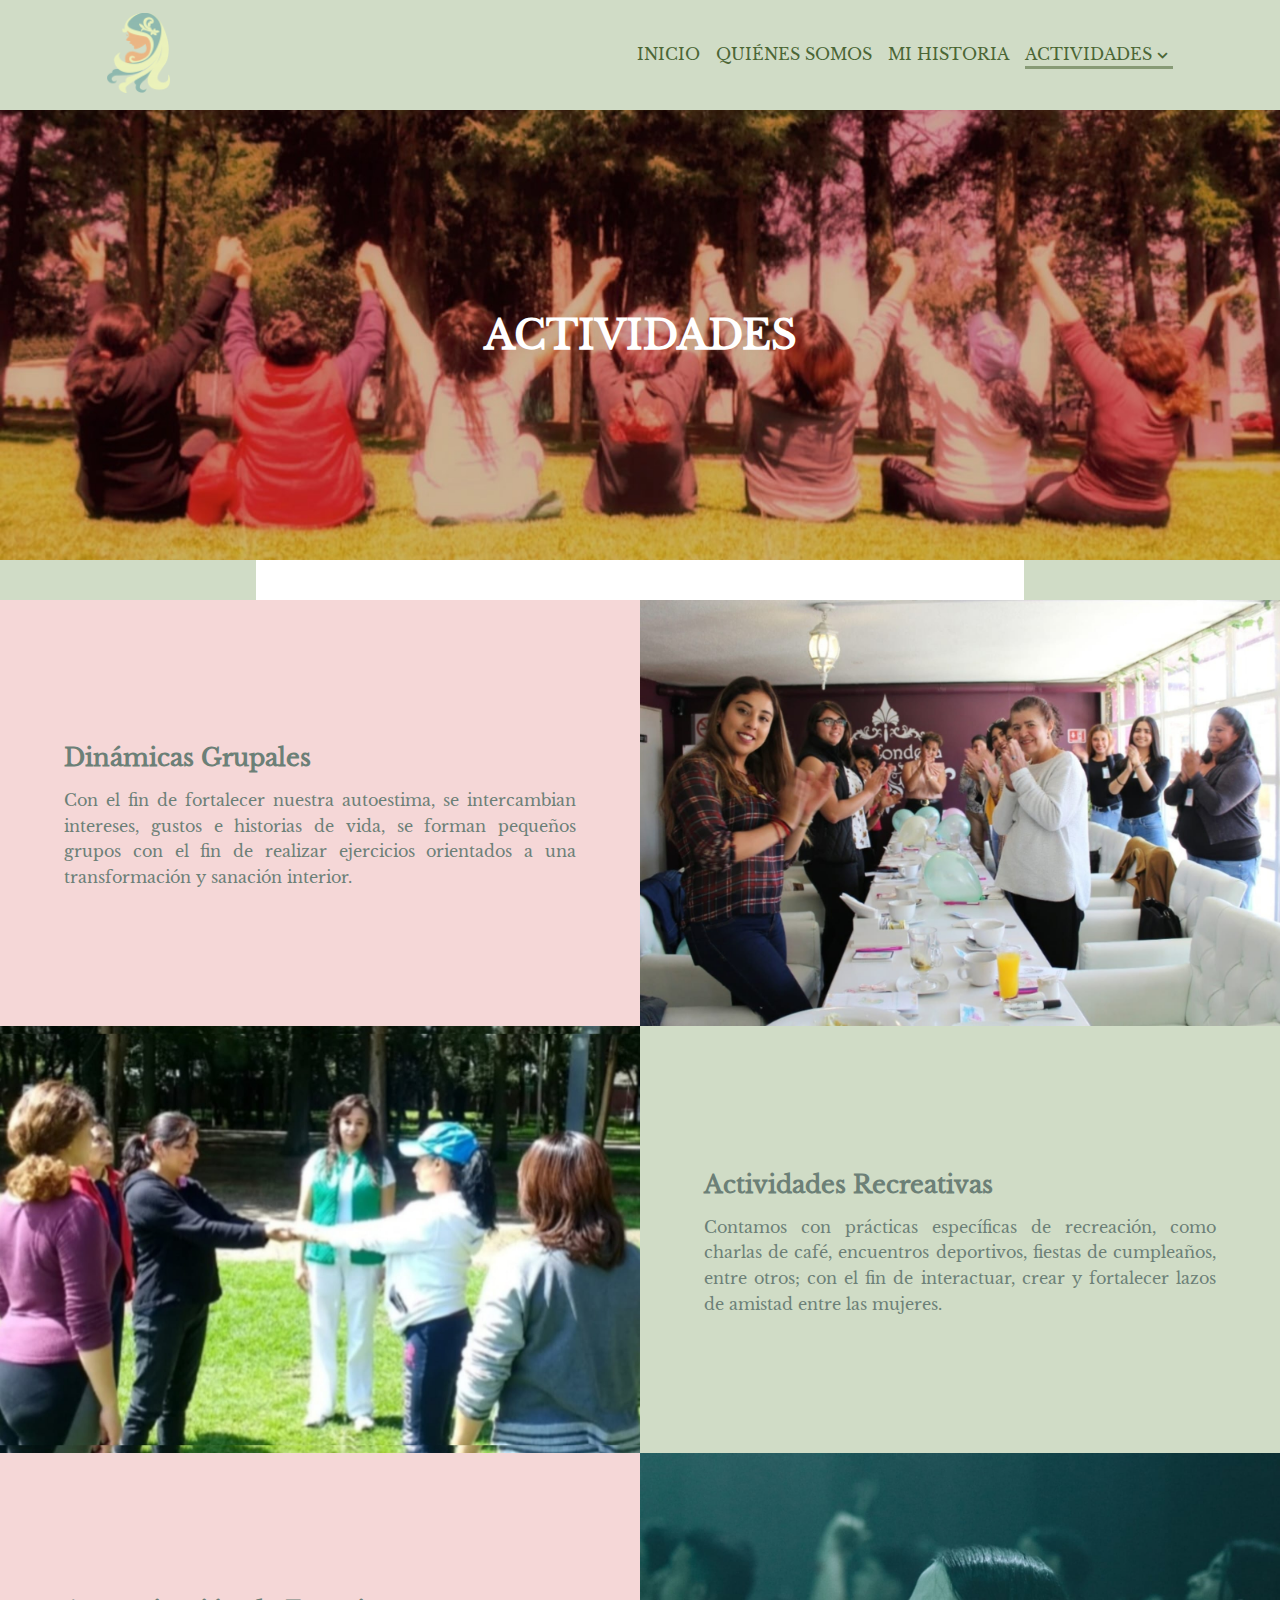
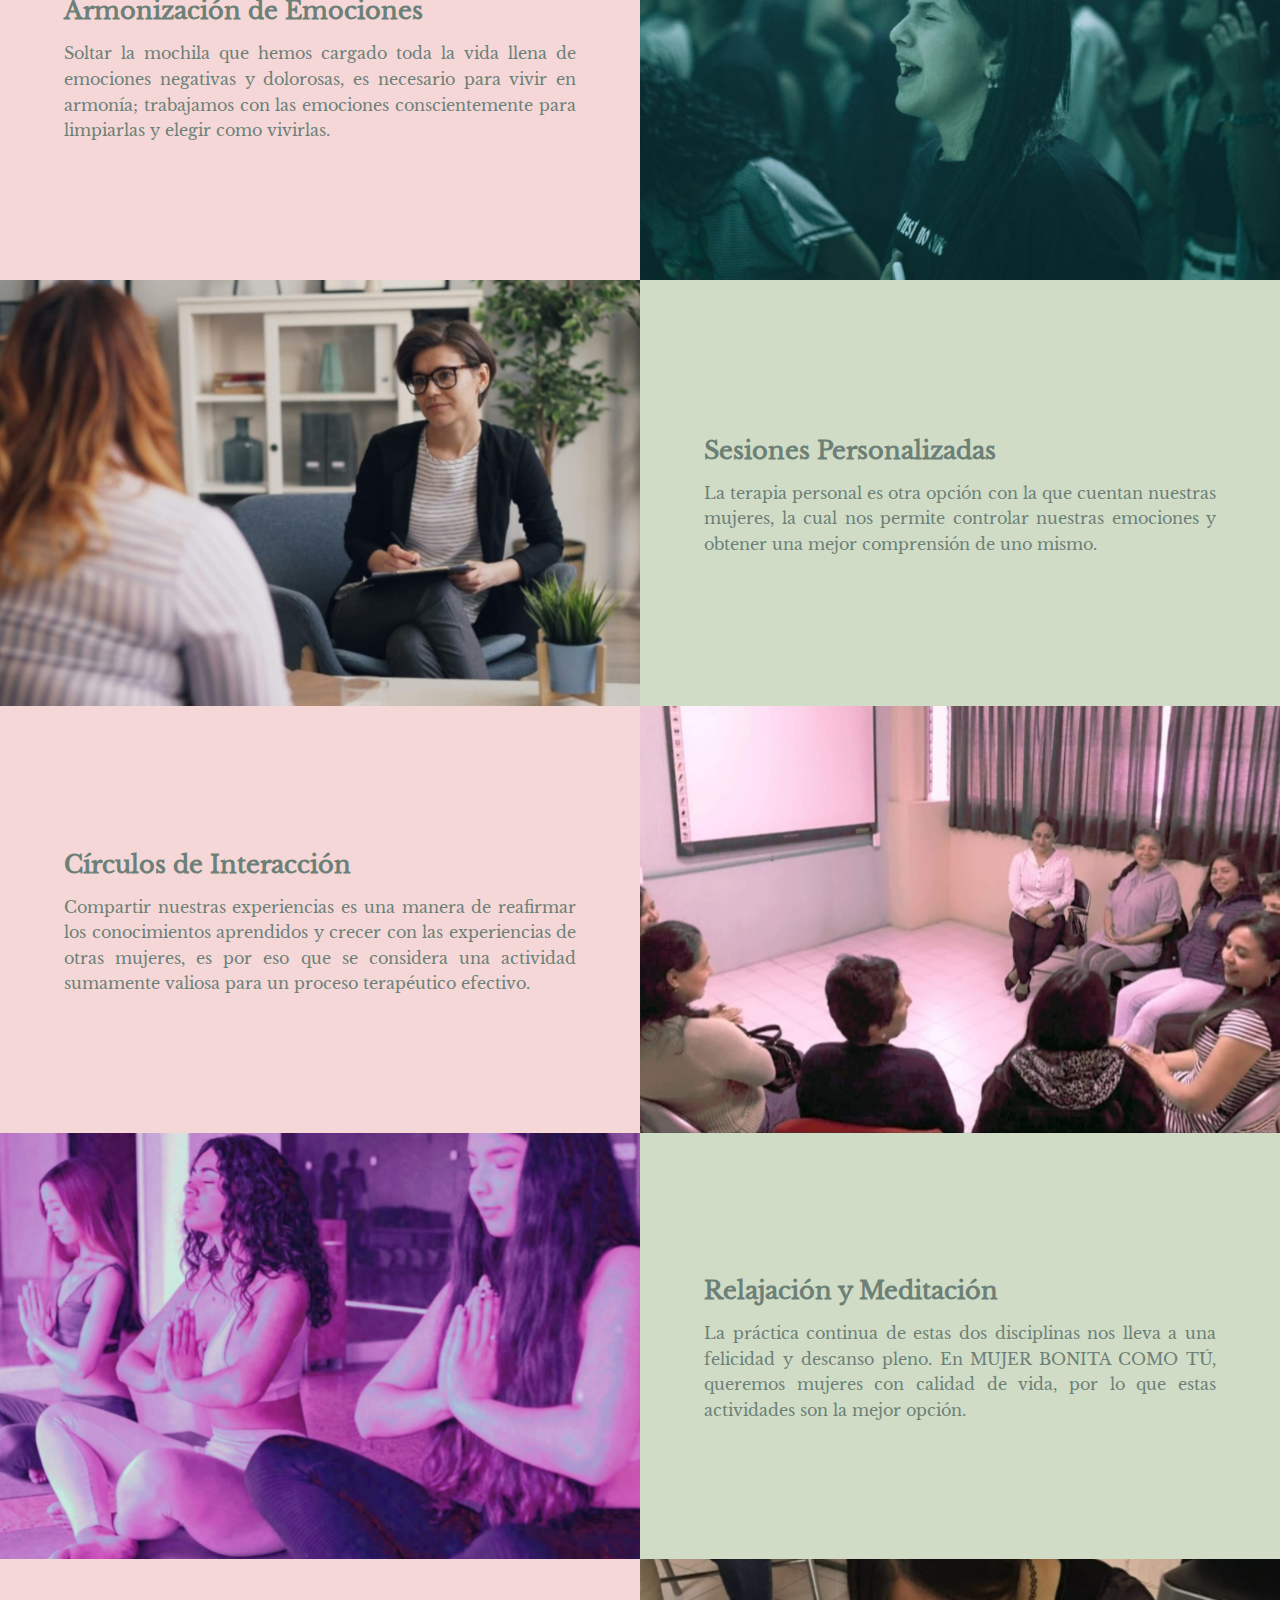
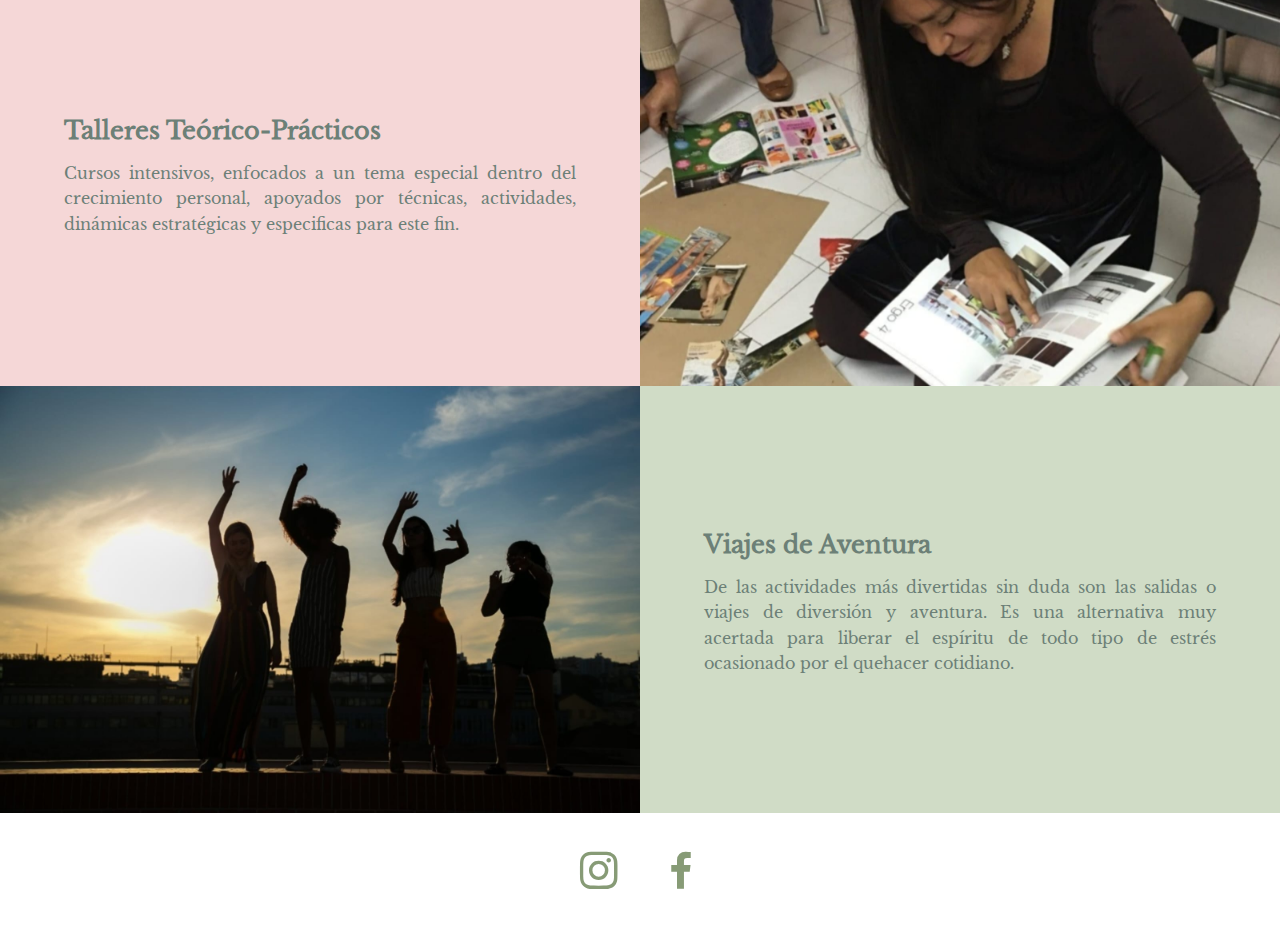
<file: actividades.html>
<!DOCTYPE html>
<html lang="es-MX">

<head>
    <meta charset="UTF-8">
    <meta name="viewport" content="width=device-width, initial-scale=1.0">
    <title>ACTIVIDADES - MUJER BONITA COMO TÚ</title>
    <!-- Favicon -->
    <link rel="shortcut icon" href="assets/favicon/favicon.ico" type="image/x-icon">
    <!-- CSS -->
    <link rel="stylesheet" href="assets/css/styles.css">
    <!-- Carrousel CSS -->
    <link rel="stylesheet" href="assets/css/carrousel.css">
    <!-- Boxicons CSS -->
    <link href='https://unpkg.com/boxicons@2.1.4/css/boxicons.min.css' rel='stylesheet'>
</head>

<body>
    <header class="header">
        <nav class="navbar">
            <div class="nav-logo"><a href="index.html"> <img src="assets/img/logo/logo.png" alt="Logo"></a>
            </div>
            <ul class="nav-menu">
                <li><a href="index.html">Inicio</a></li>
                <li><a href="quienes-somos.html">Quiénes Somos</a></li>
                <li><a href="mi-historia.html">Mi Historia</a></li>
                <li class="nav-item-dropdown">
                    <a href="actividades.html" class="dropdown-toggle active-link">Actividades<i
                            class='bx bx-chevron-down'></i></a>
                    <ul class="dropdown-menu">
                        <li><a href="servicios-integrados.html">Servicios Integrados</a></li>
                        <li><a href="consejo-directivo.html">Consejo Directivo</a></li>
                    </ul>
                </li>
            </ul>
            <button class="menu-toggle" aria-label="Abrir menú">☰</button>
        </nav>
    </header>

    <main>
        <!-- Sección 5 -->
        <div class="section">
            <div class="section-five">
                <h2>Actividades</h2>
            </div>
        </div>

        <!-- Diseño de colores -->
        <div class="colores" id="oc">
            <div class="clr-vde"></div>
            <div class="clr-bco"></div>
            <div class="clr-vde"></div>
        </div>

        <!-- Actividades -->
        <div class="section-actividades">
            <div class="actividades">
                <!-- Item 1 -->
                <div class="actividad-item reverse sec-rever">
                    <div class="actividad-imagen">
                        <img src="assets/img/actividades/actividades/dinamicas-grupales.jpg" alt="Dinámicas Grupales">
                    </div>
                    <div class="actividad-contenido">
                        <h3>Dinámicas Grupales</h3>
                        <p>Con el fin de fortalecer nuestra autoestima, se intercambian intereses, gustos e historias
                            de vida, se forman pequeños grupos con el fin de realizar ejercicios orientados a una
                            transformación y sanación interior.</p>
                    </div>
                </div>

                <!-- Item 2 -->
                <div class="actividad-item sec-rever">
                    <div class="actividad-imagen">
                        <img src="assets/img/actividades/actividades/actividades-recreativas.jpg"
                            alt="Actividades Recreativas">
                    </div>
                    <div class="actividad-contenido">
                        <h3>Actividades Recreativas</h3>
                        <p>Contamos con prácticas específicas de recreación, como charlas de café, encuentros
                            deportivos,
                            fiestas de cumpleaños, entre otros; con el fin de interactuar, crear y fortalecer lazos de
                            amistad
                            entre las mujeres.</p>
                    </div>
                </div>

                <!-- Item 3  -->
                <div class="actividad-item reverse sec-rever">
                    <div class="actividad-imagen">
                        <img src="assets/img/actividades/actividades/armonizacion-de-emociones.jpg"
                            alt="Armonización de Emociones">
                    </div>
                    <div class="actividad-contenido">
                        <h3>Armonización de Emociones</h3>
                        <p>Soltar la mochila que hemos cargado toda la vida llena de emociones negativas y dolorosas,
                            es necesario para vivir en armonía; trabajamos con las emociones conscientemente para
                            limpiarlas y elegir como vivirlas.</p>
                    </div>
                </div>

                <!-- Item 4 -->
                <div class="actividad-item sec-rever">
                    <div class="actividad-imagen">
                        <img src="assets/img/actividades/actividades/sesiones-personalizadas.jpg"
                            alt="Sesiones Personalizadas">
                    </div>
                    <div class="actividad-contenido">
                        <h3>Sesiones Personalizadas</h3>
                        <p>La terapia personal es otra opción con la que cuentan nuestras mujeres, la cual nos permite
                            controlar nuestras emociones y obtener una mejor comprensión de uno mismo.</p>
                    </div>
                </div>

                <!-- Item 5 -->
                <div class="actividad-item reverse sec-rever">
                    <div class="actividad-imagen">
                        <img src="assets/img/actividades/actividades/circulos-de-interaccion.jpg"
                            alt="Círculos de Interaccion">
                    </div>
                    <div class="actividad-contenido">
                        <h3>Círculos de Interacción</h3>
                        <p>Compartir nuestras experiencias es una manera de reafirmar los conocimientos aprendidos y
                            crecer con las experiencias de otras mujeres, es por eso que se considera una actividad
                            sumamente valiosa para un proceso terapéutico efectivo.</p>
                    </div>
                </div>

                <!-- Item 6 -->
                <div class="actividad-item sec-rever">
                    <div class="actividad-imagen">
                        <img src="assets/img/actividades/actividades/relajacion-y-meditacion.jpg"
                            alt="Relajacion y Meditacion">
                    </div>
                    <div class="actividad-contenido">
                        <h3>Relajación y Meditación</h3>
                        <p>La práctica continua de estas dos disciplinas nos lleva a una felicidad y descanso pleno. En
                            MUJER BONITA COMO TÚ, queremos mujeres con calidad de vida, por lo que estas actividades son
                            la mejor opción.</p>
                    </div>
                </div>


                <!-- Item 7 -->
                <div class="actividad-item reverse sec-rever">
                    <div class="actividad-imagen">
                        <img src="assets/img/actividades/actividades/talleres-teorico-practicos.jpg"
                            alt="Talleres Teorico-Practicos">
                    </div>
                    <div class="actividad-contenido">
                        <h3>Talleres Teórico-Prácticos</h3>
                        <p>Cursos intensivos, enfocados a un tema especial dentro del crecimiento personal, apoyados
                            por técnicas, actividades, dinámicas estratégicas y especificas para este fin.</p>
                    </div>
                </div>

                <!-- Item 8 -->
                <div class="actividad-item rev sec-rever">
                    <div class="actividad-imagen">
                        <img src="assets/img/actividades/actividades/viajes-de-aventura.jpg" alt="Viajes de Aventura">
                    </div>
                    <div class="actividad-contenido">
                        <h3>Viajes de Aventura</h3>
                        <p>De las actividades más divertidas sin duda son las salidas o viajes de diversión y aventura.
                            Es una
                            alternativa muy acertada para liberar el espíritu de todo tipo de estrés ocasionado por el
                            quehacer
                            cotidiano.</p>
                    </div>
                </div>
            </div>
        </div>

        <!-- Footer -->
        <footer>
            <a href="https://www.instagram.com/mujerbonitacomotu/" title="Instagram" target="_blank"><i
                    class='bx bxl-instagram'></i></a>
            <a href="https://www.facebook.com/mujerbonitacomotu/" title="Facebook" target="_blank"><i
                    class='bx bxl-facebook'></i></a>
        </footer>
    </main>

    <!-- Botón Ir arriba -->
    <button id="backToTop" class="back-to-top" aria-label="Ir arriba" title="Ir arriba">
        <svg xmlns="http://www.w3.org/2000/svg" viewBox="0 0 24 24" fill="none" stroke="currentColor" stroke-width="2"
            stroke-linecap="round" stroke-linejoin="round" aria-hidden="true">
            <path d="M12 19V5" />
            <path d="M5 12l7-7 7 7" />
        </svg>
    </button>

    <!-- Main JS -->
    <script src="assets/js/main.js"></script>

    <!-- Caarrousel JS -->
    <script src="assets/js/carrousel.js"></script>
</body>

</html>
</file>
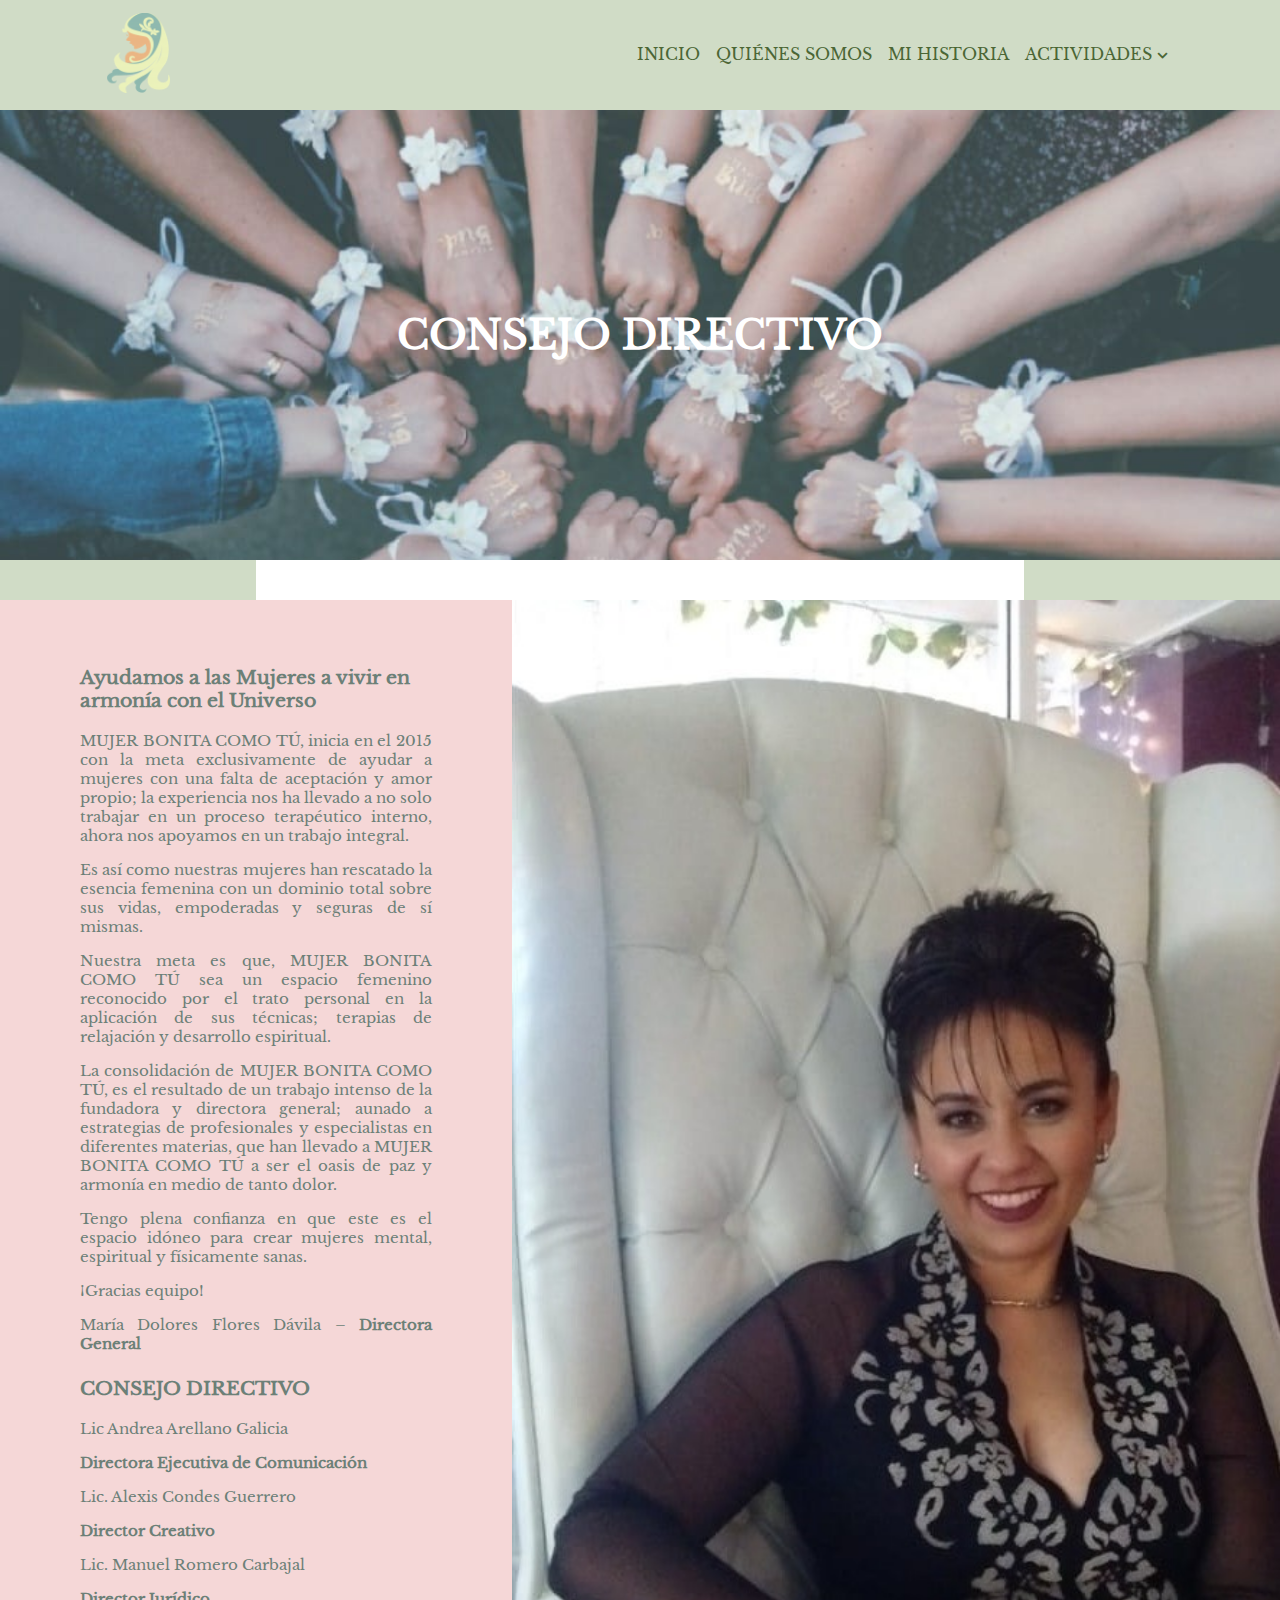
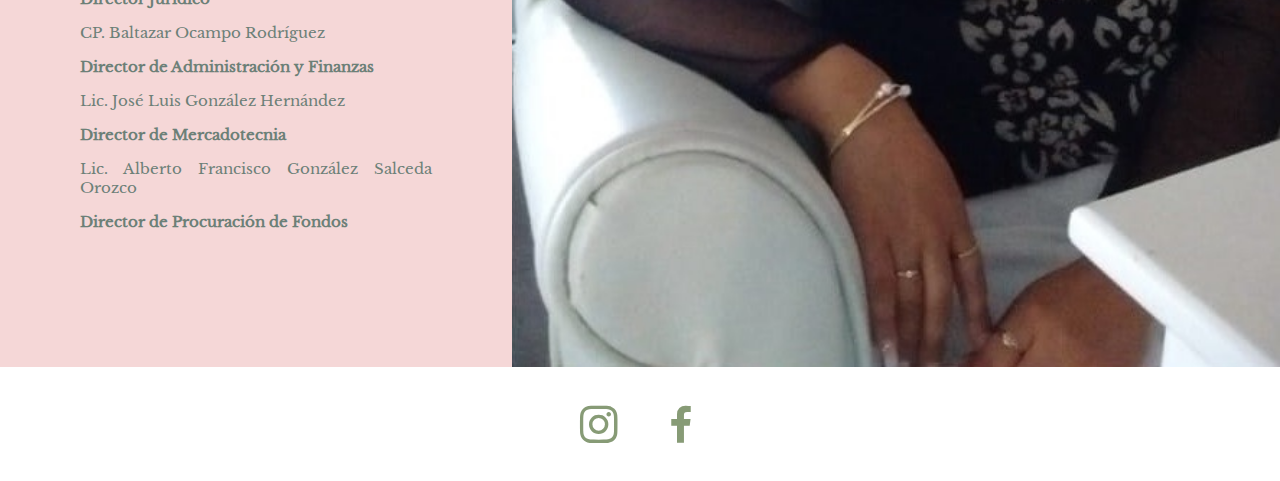
<file: consejo-directivo.html>
<!DOCTYPE html>
<html lang="es-MX">

<head>
    <meta charset="UTF-8">
    <meta name="viewport" content="width=device-width, initial-scale=1.0">
    <title>CONSEJO DIRECTIVO - MUJER BONITA COMO TÚ</title>
    <!-- Favicon -->
    <link rel="shortcut icon" href="assets/favicon/favicon.ico" type="image/x-icon">
    <!-- CSS -->
    <link rel="stylesheet" href="assets/css/styles.css">
    <!-- Carrousel CSS -->
    <link rel="stylesheet" href="assets/css/carrousel.css">
    <!-- Boxicons CSS -->
    <link href='https://unpkg.com/boxicons@2.1.4/css/boxicons.min.css' rel='stylesheet'>
</head>

<body>
    <header class="header">
        <nav class="navbar">
            <div class="nav-logo"><a href="index.html"> <img src="assets/img/logo/logo.png" alt="Logo"></a>
            </div>
            <ul class="nav-menu">
                <li><a href="index.html">Inicio</a></li>
                <li><a href="quienes-somos.html">Quiénes Somos</a></li>
                <li><a href="mi-historia.html">Mi Historia</a></li>
                <li class="nav-item-dropdown">
                    <a href="actividades.html" class="dropdown-toggle">Actividades<i class='bx bx-chevron-down'></i></a>
                    <ul class="dropdown-menu">
                        <li><a href="servicios-integrados.html">Servicios Integrados</a></li>
                        <li><a href="consejo-directivo.html" class="active-link">Consejo Directivo</a></li>
                    </ul>
                </li>
            </ul>
            <button class="menu-toggle" aria-label="Abrir menú">☰</button>
        </nav>
    </header>

    <main>
        <!-- Sección 5 -->
        <div class="section">
            <div class="section-seven">
                <h2>Consejo Directivo</h2>
            </div>
        </div>

        <!-- Diseño de colores -->
        <div class="colores" id="oc">
            <div class="clr-vde"></div>
            <div class="clr-bco"></div>
            <div class="clr-vde"></div>
        </div>

        <!-- Consejo Directivo -->
        <div class="section-consejo-directivo">
            <div class="consejo-directivo">
                <div class="consejo">
                    <ul>
                        <li>
                            <h3>
                                Ayudamos a las Mujeres a vivir en armonía con el Universo</h3>
                        </li>
                        <li>
                            <p>MUJER BONITA COMO TÚ, inicia en el 2015 con la meta exclusivamente de ayudar a mujeres
                                con
                                una falta de aceptación y amor propio; la experiencia nos ha llevado a no solo trabajar
                                en
                                un proceso terapéutico interno, ahora nos apoyamos en un trabajo integral.</p>
                            <p>Es así como nuestras mujeres han rescatado la esencia femenina con un dominio total sobre
                                sus
                                vidas, empoderadas y seguras de sí mismas.</p>
                            <p>Nuestra meta es que, MUJER BONITA COMO TÚ sea un espacio femenino reconocido por el trato
                                personal en la aplicación de sus técnicas; terapias de relajación y desarrollo
                                espiritual.
                            </p>
                            <p>La consolidación de MUJER BONITA COMO TÚ, es el resultado de un trabajo intenso de la
                                fundadora y directora general; aunado a estrategias de profesionales y especialistas en
                                diferentes materias, que han llevado a MUJER BONITA COMO TÚ a ser el oasis de paz y
                                armonía
                                en medio de tanto dolor.</p>
                            <p>Tengo plena confianza en que este es el espacio idóneo para crear mujeres mental,
                                espiritual
                                y físicamente sanas.</p>
                            <p>¡Gracias equipo!</p>
                        </li>
                        <li>
                            <p>María Dolores Flores Dávila – <b>Directora General</b></p>
                        </li>
                        <li><b>
                                <h3 class="mar-top">CONSEJO DIRECTIVO</h3>
                            </b></li>
                        <li>
                            <p>Lic Andrea Arellano Galicia</p>
                            <p><b>Directora Ejecutiva de Comunicación</b></p>
                        </li>
                        <li>
                            <p>Lic. Alexis Condes Guerrero</p>
                            <p><b>Director Creativo</b></p>
                        </li>
                        <li>
                            <p>Lic. Manuel Romero Carbajal</p>
                            <p><b>Director Jurídico</b></p>
                        </li>
                        <li>
                            <p>CP. Baltazar Ocampo Rodríguez</p>
                            <p><b>Director de Administración y Finanzas</b></p>
                        </li>
                        <li>
                            <p>Lic. José Luis González Hernández</p>
                            <p><b>Director de Mercadotecnia </b></p>
                        </li>
                        <li>
                            <p>Lic. Alberto Francisco González Salceda Orozco</p>
                            <p><b>Director de Procuración de Fondos</b></p>
                        </li>
                    </ul>
                </div>
                <div class="img-consejo">
                    <img src="assets/img/consejo-directivo/consejo-directivo.jpg" alt="Consejo Directivo">
                </div>
            </div>
        </div>

        <!-- Footer -->
        <footer>
            <a href="https://www.instagram.com/mujerbonitacomotu/" title="Instagram" target="_blank"><i
                    class='bx bxl-instagram'></i></a>
            <a href="https://www.facebook.com/mujerbonitacomotu/" title="Facebook" target="_blank"><i
                    class='bx bxl-facebook'></i></a>
        </footer>
    </main>

    <!-- Botón Ir arriba -->
    <button id="backToTop" class="back-to-top" aria-label="Ir arriba" title="Ir arriba">
        <svg xmlns="http://www.w3.org/2000/svg" viewBox="0 0 24 24" fill="none" stroke="currentColor" stroke-width="2"
            stroke-linecap="round" stroke-linejoin="round" aria-hidden="true">
            <path d="M12 19V5" />
            <path d="M5 12l7-7 7 7" />
        </svg>
    </button>

    <!-- Main JS -->
    <script src="assets/js/main.js"></script>

    <!-- Caarrousel JS -->
    <script src="assets/js/carrousel.js"></script>
</body>

</html>
</file>
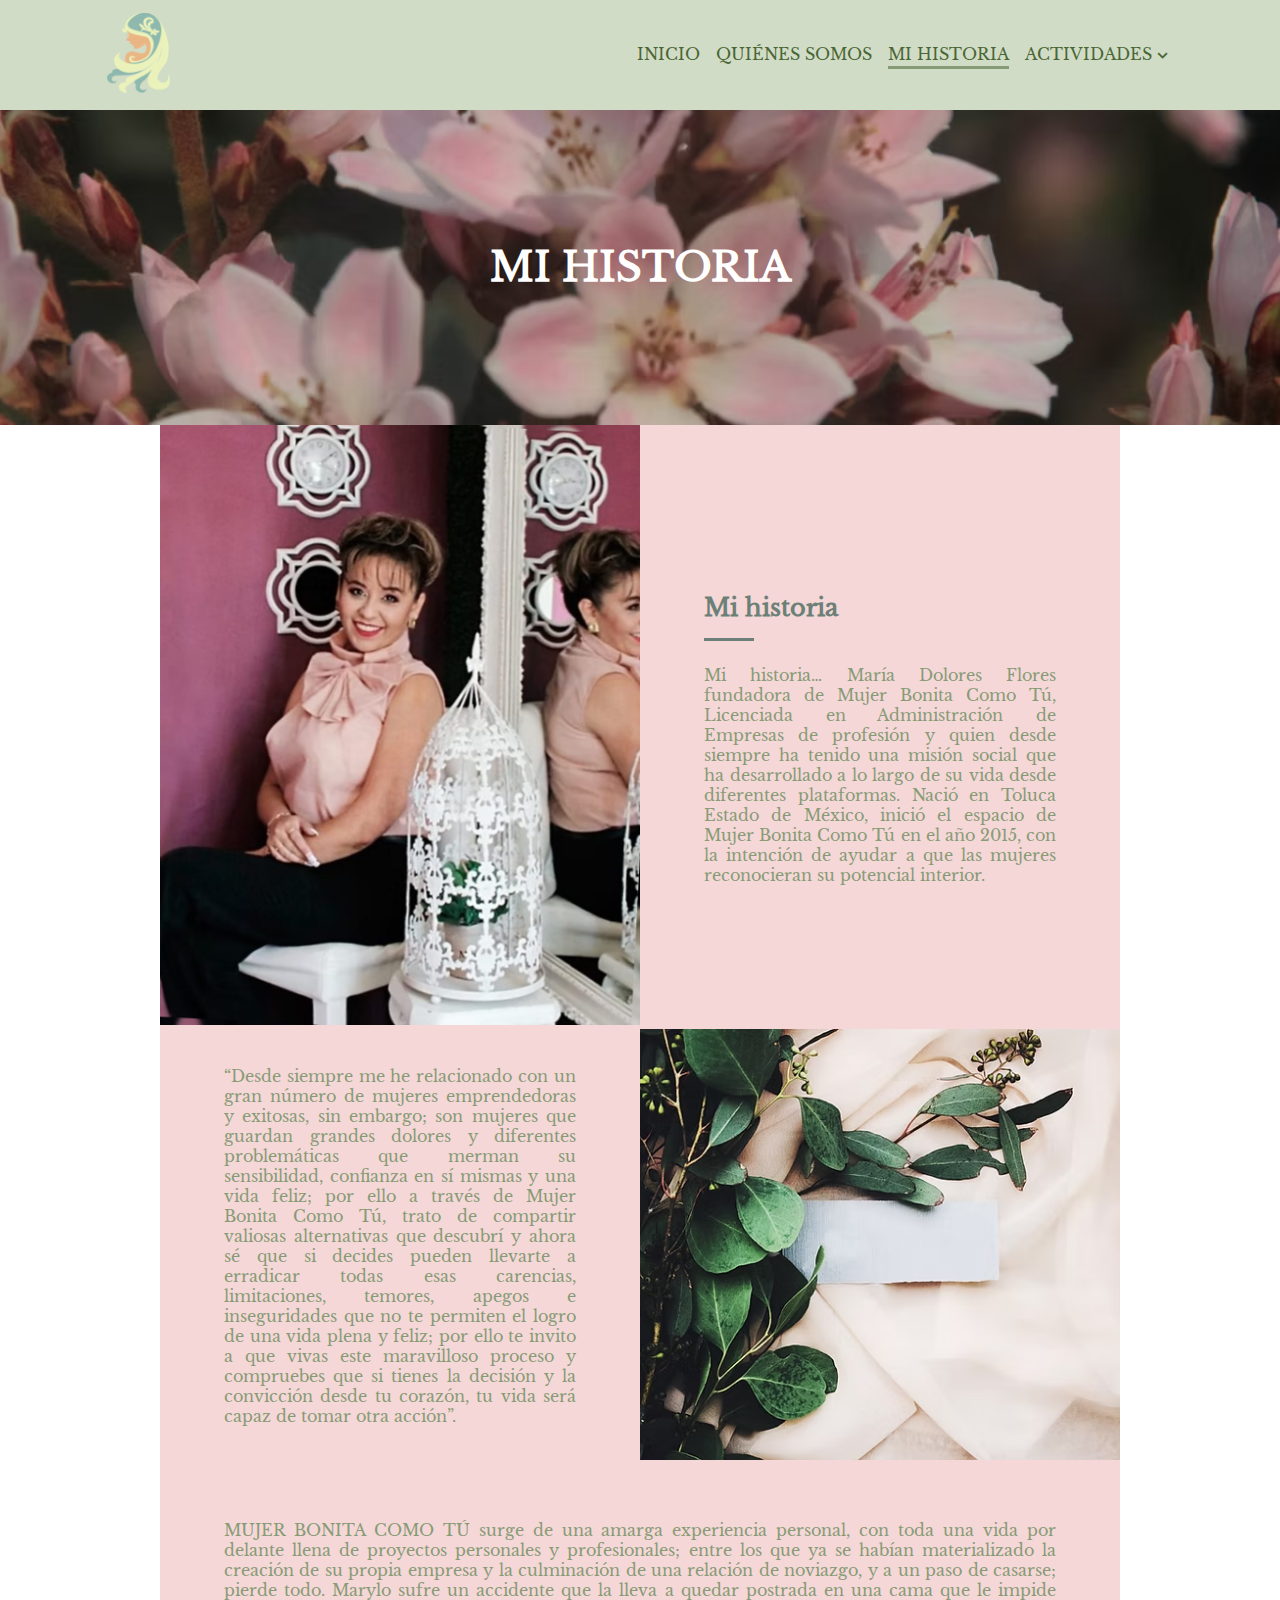
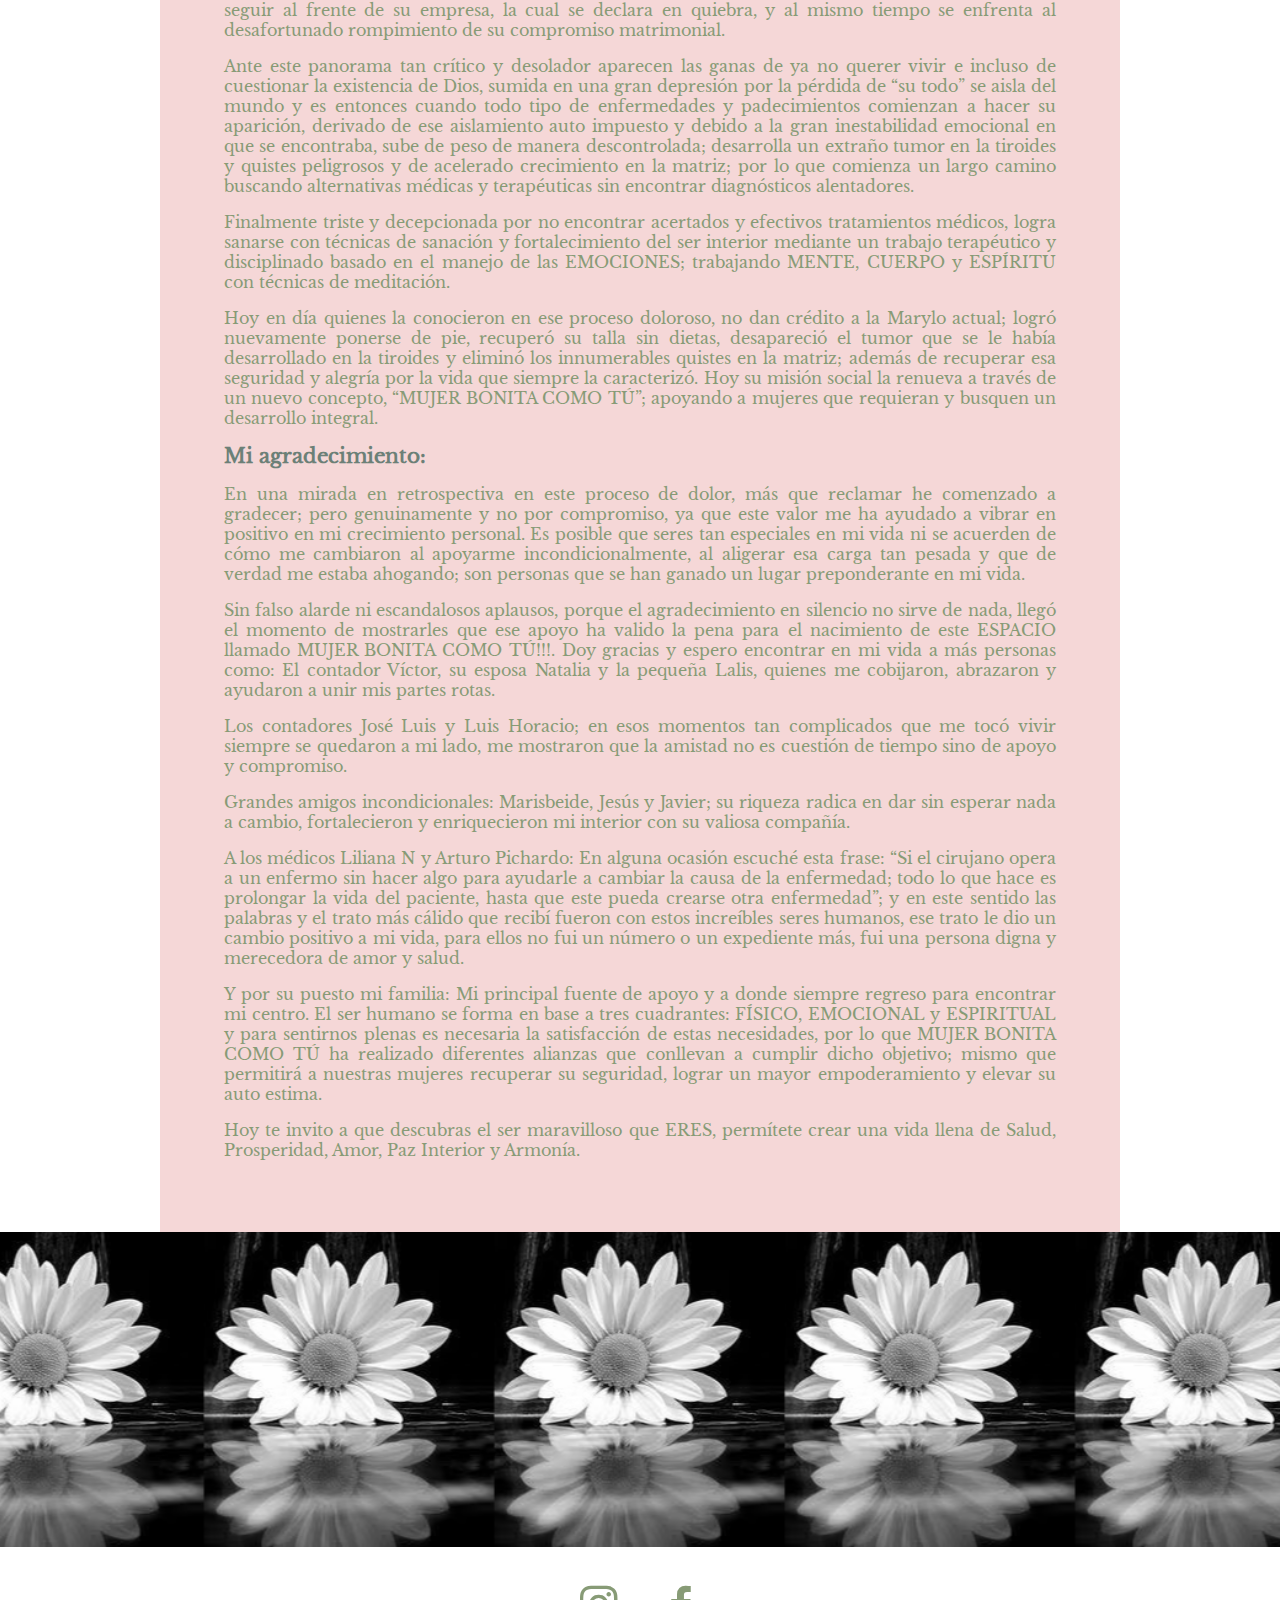
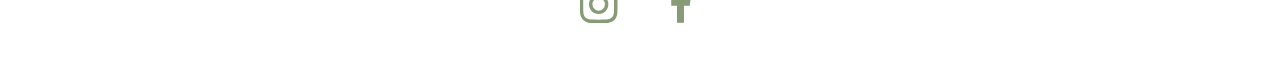
<file: mi-historia.html>
<!DOCTYPE html>
<html lang="es-MX">

<head>
    <meta charset="UTF-8">
    <meta name="viewport" content="width=device-width, initial-scale=1.0">
    <title>MI HISTORIA - MUJER BONITA COMO TÚ</title>
    <!-- Favicon -->
    <link rel="shortcut icon" href="favicon.ico" type="image/x-icon">
    <!-- CSS -->
    <link rel="stylesheet" href="assets/css/styles.css">
    <!-- Carrousel CSS -->
    <link rel="stylesheet" href="assets/css/carrousel.css">
    <!-- Boxicons CSS -->
    <link href='https://unpkg.com/boxicons@2.1.4/css/boxicons.min.css' rel='stylesheet'>
</head>

<body>
    <header class="header">
        <nav class="navbar">
            <div class="nav-logo"><a href="index.html"> <img src="assets/img/logo/logo.png" alt="Logo"></a>
            </div>
            <ul class="nav-menu">
                <li><a href="index.html">Inicio</a></li>
                <li><a href="quienes-somos.html">Quiénes Somos</a></li>
                <li><a href="mi-historia.html" class="active-link">Mi Historia</a></li>
                <li class="nav-item-dropdown">
                    <a href="actividades.html" class="dropdown-toggle">Actividades<i class='bx bx-chevron-down'></i></a>
                    <ul class="dropdown-menu">
                        <li><a href="servicios-integrados.html">Servicios Integrados</a></li>
                        <li><a href="consejo-directivo.html">Consejo Directivo</a></li>
                    </ul>
                </li>
            </ul>
            <button class="menu-toggle" aria-label="Abrir menú">☰</button>
        </nav>
    </header>

    <main>
        <!-- Sección 4 -->
        <div class="section">
            <div class="section-four">
                <h2>Mi historia</h2>
            </div>
        </div>

        <!-- Mi historia -->
        <div class="section-historia">
            <div class="mi-historia">
                <div class="historia-back">
                    <div class="img-historia">
                        <img src="assets/img/mi-historia/mi-historia/mi-historia.jpg" alt="img-historia">
                    </div>
                    <div class="historia">
                        <ul>
                            <li>
                                <h3>Mi historia</h3>
                            </li>
                            <li>Mi historia… María Dolores Flores fundadora de Mujer Bonita Como Tú, Licenciada en
                                Administración de Empresas de profesión y quien desde siempre ha tenido una misión
                                social
                                que ha
                                desarrollado a lo largo de su vida desde diferentes plataformas. Nació en Toluca Estado
                                de
                                México, inició el espacio de Mujer Bonita Como Tú en el año 2015, con la intención de
                                ayudar
                                a
                                que las mujeres reconocieran su potencial interior.</li>
                        </ul>
                    </div>
                </div>

                <div class="historia-back">
                    <div class="inf-historia">
                        <ul>
                            <li>“Desde siempre me he relacionado con un gran número de mujeres emprendedoras y exitosas,
                                sin
                                embargo; son mujeres que guardan grandes dolores y diferentes problemáticas que merman
                                su
                                sensibilidad, confianza en sí mismas y una vida feliz; por ello a través de Mujer Bonita
                                Como
                                Tú, trato de compartir valiosas alternativas que descubrí y ahora sé que si decides
                                pueden
                                llevarte a erradicar todas esas carencias, limitaciones, temores, apegos e inseguridades
                                que
                                no
                                te permiten el logro de una vida plena y feliz; por ello te invito a que vivas este
                                maravilloso
                                proceso y compruebes que si tienes la decisión y la convicción desde tu corazón, tu vida
                                será
                                capaz de tomar otra acción”.</li>
                        </ul>
                    </div>
                    <div class="img-historia-two">
                        <img src="assets/img/mi-historia/mi-historia/img-historia-two.avif" alt="img-historia-two">
                    </div>
                </div>

                <div class="inf-historia-two">
                    <ul>
                        <li>MUJER BONITA COMO TÚ surge de una amarga experiencia personal, con toda una vida por delante
                            llena de proyectos personales y profesionales; entre los que ya se habían materializado la
                            creación de su propia empresa y la culminación de una relación de noviazgo, y a un paso de
                            casarse; pierde todo. Marylo sufre un accidente que la lleva a quedar postrada en una cama
                            que
                            le impide seguir al frente de su empresa, la cual se declara en quiebra, y al mismo tiempo
                            se
                            enfrenta al desafortunado rompimiento de su compromiso matrimonial.</li>
                        <li>Ante este panorama tan crítico y desolador aparecen las ganas de ya no querer vivir e
                            incluso de
                            cuestionar la existencia de Dios, sumida en una gran depresión por la pérdida de “su todo”
                            se
                            aisla del mundo y es entonces cuando todo tipo de enfermedades y padecimientos comienzan a
                            hacer
                            su aparición, derivado de ese aislamiento auto impuesto y debido a la gran inestabilidad
                            emocional en que se encontraba, sube de peso de manera descontrolada; desarrolla un extraño
                            tumor en la tiroides y quistes peligrosos y de acelerado crecimiento en la matriz; por lo
                            que
                            comienza un largo camino buscando alternativas médicas y terapéuticas sin encontrar
                            diagnósticos
                            alentadores.</li>
                        <li>Finalmente triste y decepcionada por no encontrar acertados y efectivos tratamientos
                            médicos,
                            logra sanarse con técnicas de sanación y fortalecimiento del ser interior mediante un
                            trabajo
                            terapéutico y disciplinado basado en el manejo de las EMOCIONES; trabajando MENTE, CUERPO y
                            ESPÍRITU con técnicas de meditación.</li>
                        <li>Hoy en día quienes la conocieron en ese proceso doloroso, no dan crédito a la Marylo actual;
                            logró nuevamente ponerse de pie, recuperó su talla sin dietas, desapareció el tumor que se
                            le
                            había desarrollado en la tiroides y eliminó los innumerables quistes en la matriz; además de
                            recuperar esa seguridad y alegría por la vida que siempre la caracterizó. Hoy su misión
                            social
                            la renueva a través de un nuevo concepto, “MUJER BONITA COMO TÚ”; apoyando a mujeres que
                            requieran y busquen un desarrollo integral.</li>
                        <li>
                            <h3>Mi agradecimiento:</h3>
                        </li>
                        <li>En una mirada en retrospectiva en este proceso de dolor, más que reclamar he comenzado a
                            gradecer; pero genuinamente y no por compromiso, ya que este valor me ha ayudado a vibrar en
                            positivo en mi crecimiento personal.

                            Es posible que seres tan especiales en mi vida ni se acuerden de cómo me cambiaron al
                            apoyarme
                            incondicionalmente, al aligerar esa carga tan pesada y que de verdad me estaba ahogando; son
                            personas que se han ganado un lugar preponderante en mi vida.</li>
                        <li>Sin falso alarde ni escandalosos aplausos, porque el agradecimiento en silencio no sirve de
                            nada, llegó el momento de mostrarles que ese apoyo ha valido la pena para el nacimiento de
                            este
                            ESPACIO llamado MUJER BONITA COMO TÚ!!!.

                            Doy gracias y espero encontrar en mi vida a más personas como: El contador Víctor, su esposa
                            Natalia y la pequeña Lalis, quienes me cobijaron, abrazaron y ayudaron a unir mis partes
                            rotas.
                        </li>
                        <li>Los contadores José Luis y Luis Horacio; en esos momentos tan complicados que me tocó vivir
                            siempre se quedaron a mi lado, me mostraron que la amistad no es cuestión de tiempo sino de
                            apoyo y compromiso.</li>
                        <li>Grandes amigos incondicionales: Marisbeide, Jesús y Javier; su riqueza radica en dar sin
                            esperar
                            nada a cambio, fortalecieron y enriquecieron mi interior con su valiosa compañía.</li>
                        <li>A los médicos Liliana N y Arturo Pichardo: En alguna ocasión escuché esta frase: “Si el
                            cirujano
                            opera a un enfermo sin hacer algo para ayudarle a cambiar la causa de la enfermedad; todo lo
                            que
                            hace es prolongar la vida del paciente, hasta que este pueda crearse otra enfermedad”; y en
                            este
                            sentido las palabras y el trato más cálido que recibí fueron con estos increíbles seres
                            humanos,
                            ese trato le dio un cambio positivo a mi vida, para ellos no fui un número o un expediente
                            más,
                            fui una persona digna y merecedora de amor y salud.</li>
                        <li>Y por su puesto mi familia: Mi principal fuente de apoyo y a donde siempre regreso para
                            encontrar mi centro.

                            El ser humano se forma en base a tres cuadrantes: FÍSICO, EMOCIONAL y ESPIRITUAL y para
                            sentirnos plenas es necesaria la satisfacción de estas necesidades, por lo que MUJER BONITA
                            COMO
                            TÚ ha realizado diferentes alianzas que conllevan a cumplir dicho objetivo; mismo que
                            permitirá
                            a nuestras mujeres recuperar su seguridad, lograr un mayor empoderamiento y elevar su auto
                            estima.</li>
                        <li>Hoy te invito a que descubras el ser maravilloso que ERES, permítete crear una vida llena de
                            Salud, Prosperidad, Amor, Paz Interior y Armonía.</li>
                    </ul>
                </div>
            </div>

        </div>

        <!-- Sección 3 -->
        <div class="section">
            <div class="section-three"></div>
        </div>

        <!-- Footer -->
        <footer>
            <a href="https://www.instagram.com/mujerbonitacomotu/" title="Instagram" target="_blank"><i
                    class='bx bxl-instagram'></i></a>
            <a href="https://www.facebook.com/mujerbonitacomotu/" title="Facebook" target="_blank"><i
                    class='bx bxl-facebook'></i></a>
        </footer>
    </main>

    <!-- Botón Ir arriba -->
    <button id="backToTop" class="back-to-top" aria-label="Ir arriba" title="Ir arriba">
        <svg xmlns="http://www.w3.org/2000/svg" viewBox="0 0 24 24" fill="none" stroke="currentColor" stroke-width="2"
            stroke-linecap="round" stroke-linejoin="round" aria-hidden="true">
            <path d="M12 19V5" />
            <path d="M5 12l7-7 7 7" />
        </svg>
    </button>

    <!-- Main JS -->
    <script src="assets/js/main.js"></script>

    <!-- Caarrousel JS -->
    <script src="assets/js/carrousel.js"></script>
</body>

</html>
</file>
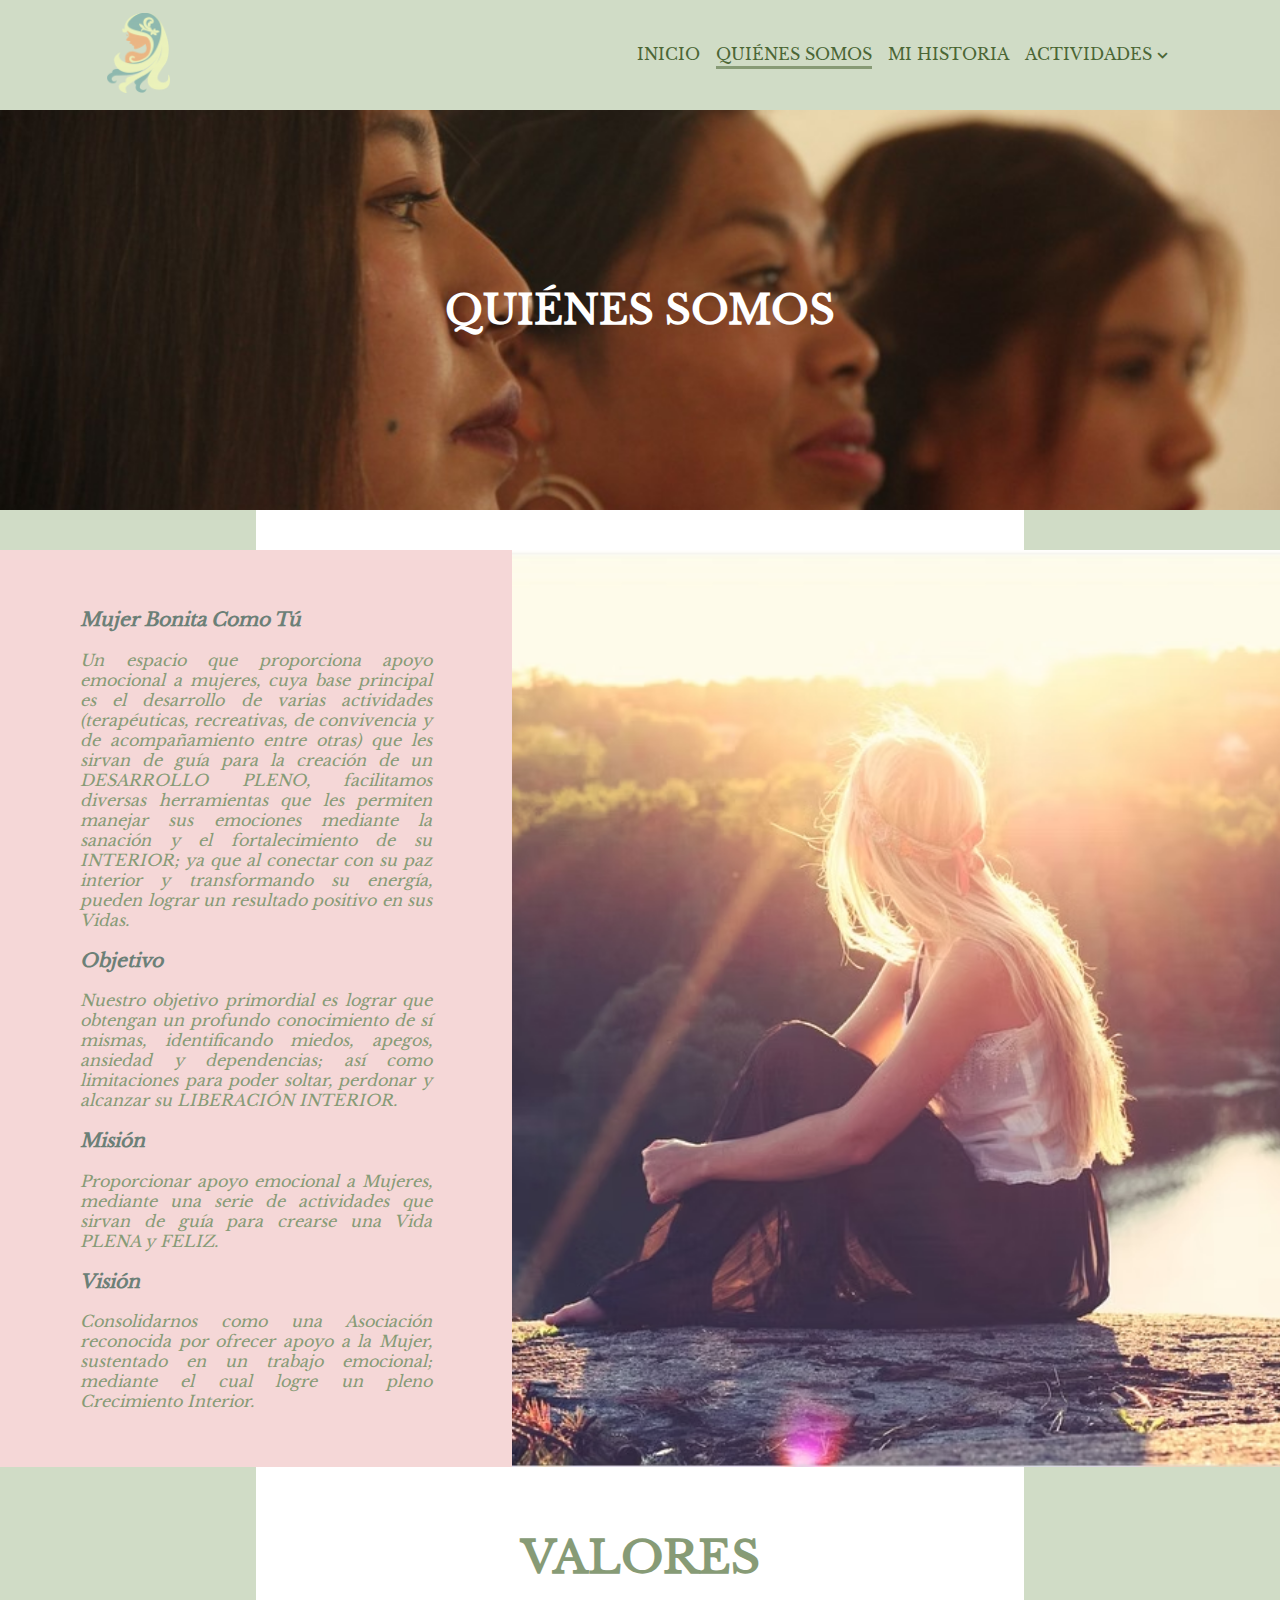
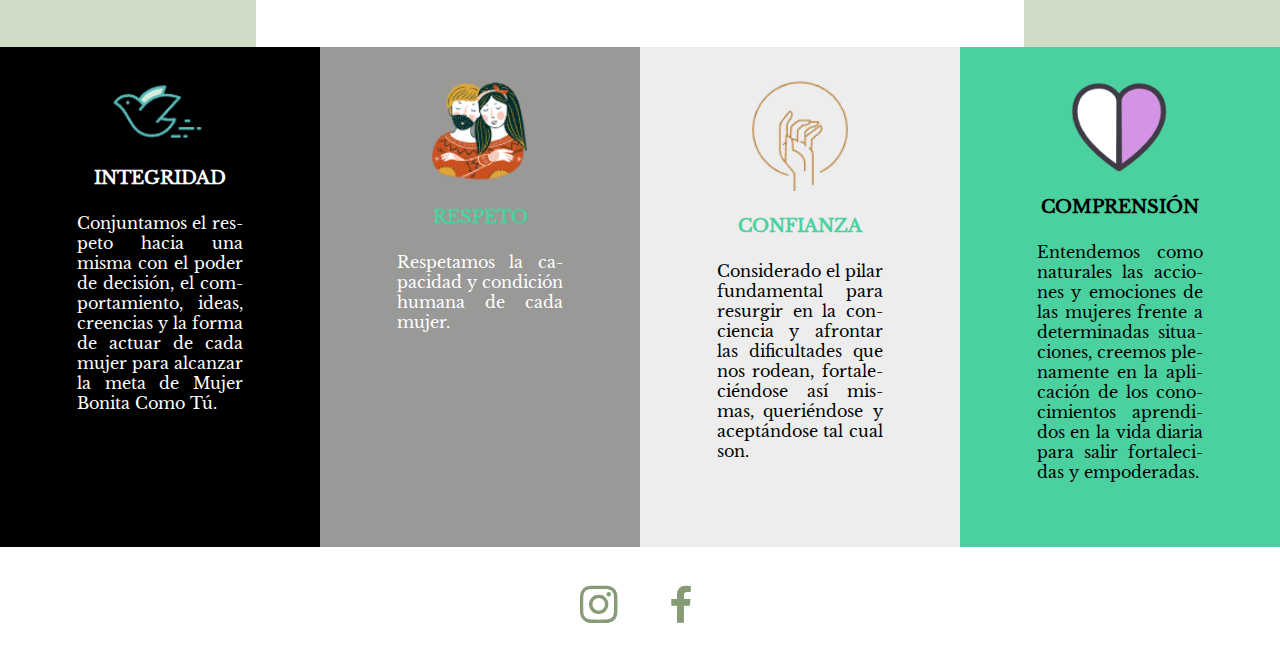
<file: quienes-somos.html>
<!DOCTYPE html>
<html lang="es-MX">

<head>
    <meta charset="UTF-8">
    <meta name="viewport" content="width=device-width, initial-scale=1.0">
    <title>QUIÉNES SOMOS - MUJER BONITA COMO TÚ</title>
    <!-- Favicon -->
    <link rel="shortcut icon" href="assets/favicon/favicon.ico" type="image/x-icon">
    <!-- CSS -->
    <link rel="stylesheet" href="assets/css/styles.css">
    <!-- Carrousel CSS -->
    <link rel="stylesheet" href="assets/css/carrousel.css">
    <!-- Boxicons CSS -->
    <link href='https://unpkg.com/boxicons@2.1.4/css/boxicons.min.css' rel='stylesheet'>
</head>

<body>
    <header class="header">
        <nav class="navbar">
            <div class="nav-logo"><a href="index.html"> <img src="assets/img/logo/logo.png" alt="Logo"></a>
            </div>
            <ul class="nav-menu">
                <li><a href="index.html">Inicio</a></li>
                <li><a href="quienes-somos.html" class="active-link">Quiénes Somos</a></li>
                <li><a href="mi-historia.html">Mi Historia</a></li>
                <li class="nav-item-dropdown">
                    <a href="actividades.html" class="dropdown-toggle">Actividades<i class='bx bx-chevron-down'></i></a>
                    <ul class="dropdown-menu">
                        <li><a href="servicios-integrados.html">Servicios Integrados</a></li>
                        <li><a href="consejo-directivo.html">Consejo Directivo</a></li>
                    </ul>
                </li>
            </ul>
            <button class="menu-toggle" aria-label="Abrir menú">☰</button>
        </nav>
    </header>

    <!-- Banner Quiénes Somos -->
    <div class="section">
        <div class="banner-quienes-somos">
            <h2>Quiénes Somos</h2>
        </div>
    </div>

    <!-- Diseño de colores -->
    <div class="colores" id="oc">
        <div class="clr-vde"></div>
        <div class="clr-bco"></div>
        <div class="clr-vde"></div>
    </div>

    <main>
        <!-- Quiénes Somos -->
        <div class="quienes-somos">
            <div class="somos">
                <ul>
                    <li>
                        <h3>Mujer Bonita Como Tú</h3>
                        <p>Un espacio que proporciona apoyo emocional a mujeres, cuya base principal es el
                            desarrollo de varias actividades (terapéuticas, recreativas, de convivencia y de
                            acompañamiento entre otras) que les sirvan de guía para la creación de un DESARROLLO
                            PLENO, facilitamos diversas herramientas que les permiten manejar sus emociones mediante
                            la sanación y el fortalecimiento de su INTERIOR; ya que al conectar con su paz interior
                            y transformando su energía, pueden lograr un resultado positivo en sus Vidas.</p>
                    </li>
                    <li>
                        <h3>Objetivo</h3>
                        <p>Nuestro objetivo primordial es lograr que obtengan un profundo conocimiento de sí mismas,
                            identificando miedos, apegos, ansiedad y dependencias; así como limitaciones para poder
                            soltar, perdonar y alcanzar su LIBERACIÓN INTERIOR.</p>
                    </li>
                    <li>
                        <h3>Misión</h3>
                        <p>Proporcionar apoyo emocional a Mujeres, mediante una serie de actividades que sirvan de
                            guía para crearse una Vida PLENA y FELIZ.</p>
                    </li>
                    <li>
                        <h3>Visión</h3>
                        <p>Consolidarnos como una Asociación reconocida por ofrecer apoyo a la Mujer, sustentado en
                            un trabajo emocional; mediante el cual logre un pleno Crecimiento Interior.</p>
                    </li>
                </ul>
            </div>
            <div class="img-somos"></div>
        </div>

        <!-- Diseño de colores -->
        <div class="colores">
            <div class="clr-vde cols-sec"></div>
            <div class="clr-bco cols-sec">
                <h2>Valores</h2>
            </div>
            <div class="clr-vde cols-sec"></div>
        </div>

        <!-- Valores -->
        <div class="valores">
            <div class="int">
                <ul>
                    <li><img src="assets/img/quienes-somos/valores/integridad.png" alt="Integridad"></li>
                    <li>
                        <h4>Integridad</h4>
                    </li>
                    <li>
                        <p>Conjuntamos el respeto hacia una misma con el poder de decisión, el comportamiento, ideas,
                            creencias y la forma de actuar de cada mujer para alcanzar la meta de Mujer Bonita Como Tú.
                        </p>
                    </li>
                </ul>
            </div>
            <div class="res">
                <ul>
                    <li><img src="assets/img/quienes-somos/valores/respeto.png" alt="Respeto"></li>
                    <li>
                        <h4>Respeto</h4>
                    </li>
                    <li>
                        <p>Respetamos la capacidad y condición humana de cada mujer.</p>
                    </li>
                </ul>
            </div>
            <div class="con">
                <ul>
                    <li><img src="assets/img/quienes-somos/valores/confianza.png" alt="Confianza"></li>
                    <li>
                        <h4>Confianza</h4>
                    </li>
                    <li>
                        <p>Considerado el pilar fundamental para resurgir en la conciencia y afrontar las dificultades
                            que nos rodean, fortaleciéndose así mismas, queriéndose y aceptándose tal cual son.</p>
                    </li>
                </ul>
            </div>
            <div class="com">
                <ul>
                    <li><img src="assets/img/quienes-somos/valores/comprension.png" alt="Comprensión"></li>
                    <li>
                        <h4>Comprensión</h4>
                    </li>
                    <li>
                        <p>Entendemos como naturales las acciones y emociones de las mujeres frente a determinadas
                            situaciones, creemos plenamente en la aplicación de los conocimientos aprendidos en la vida
                            diaria para salir fortalecidas y empoderadas.</p>
                    </li>
                </ul>
            </div>
        </div>

        <!-- Footer -->
        <footer>
            <a href="https://www.instagram.com/mujerbonitacomotu/" title="Instagram" target="_blank"><i
                    class='bx bxl-instagram'></i></a>
            <a href="https://www.facebook.com/mujerbonitacomotu/" title="Facebook" target="_blank"><i
                    class='bx bxl-facebook'></i></a>
        </footer>
    </main>

    <!-- Botón Ir arriba -->
    <button id="backToTop" class="back-to-top" aria-label="Ir arriba" title="Ir arriba">
        <svg xmlns="http://www.w3.org/2000/svg" viewBox="0 0 24 24" fill="none" stroke="currentColor" stroke-width="2"
            stroke-linecap="round" stroke-linejoin="round" aria-hidden="true">
            <path d="M12 19V5" />
            <path d="M5 12l7-7 7 7" />
        </svg>
    </button>

    <!-- Main JS -->
    <script src="assets/js/main.js"></script>

    <!-- Caarrousel JS -->
    <script src="assets/js/carrousel.js"></script>
</body>

</html>
</file>
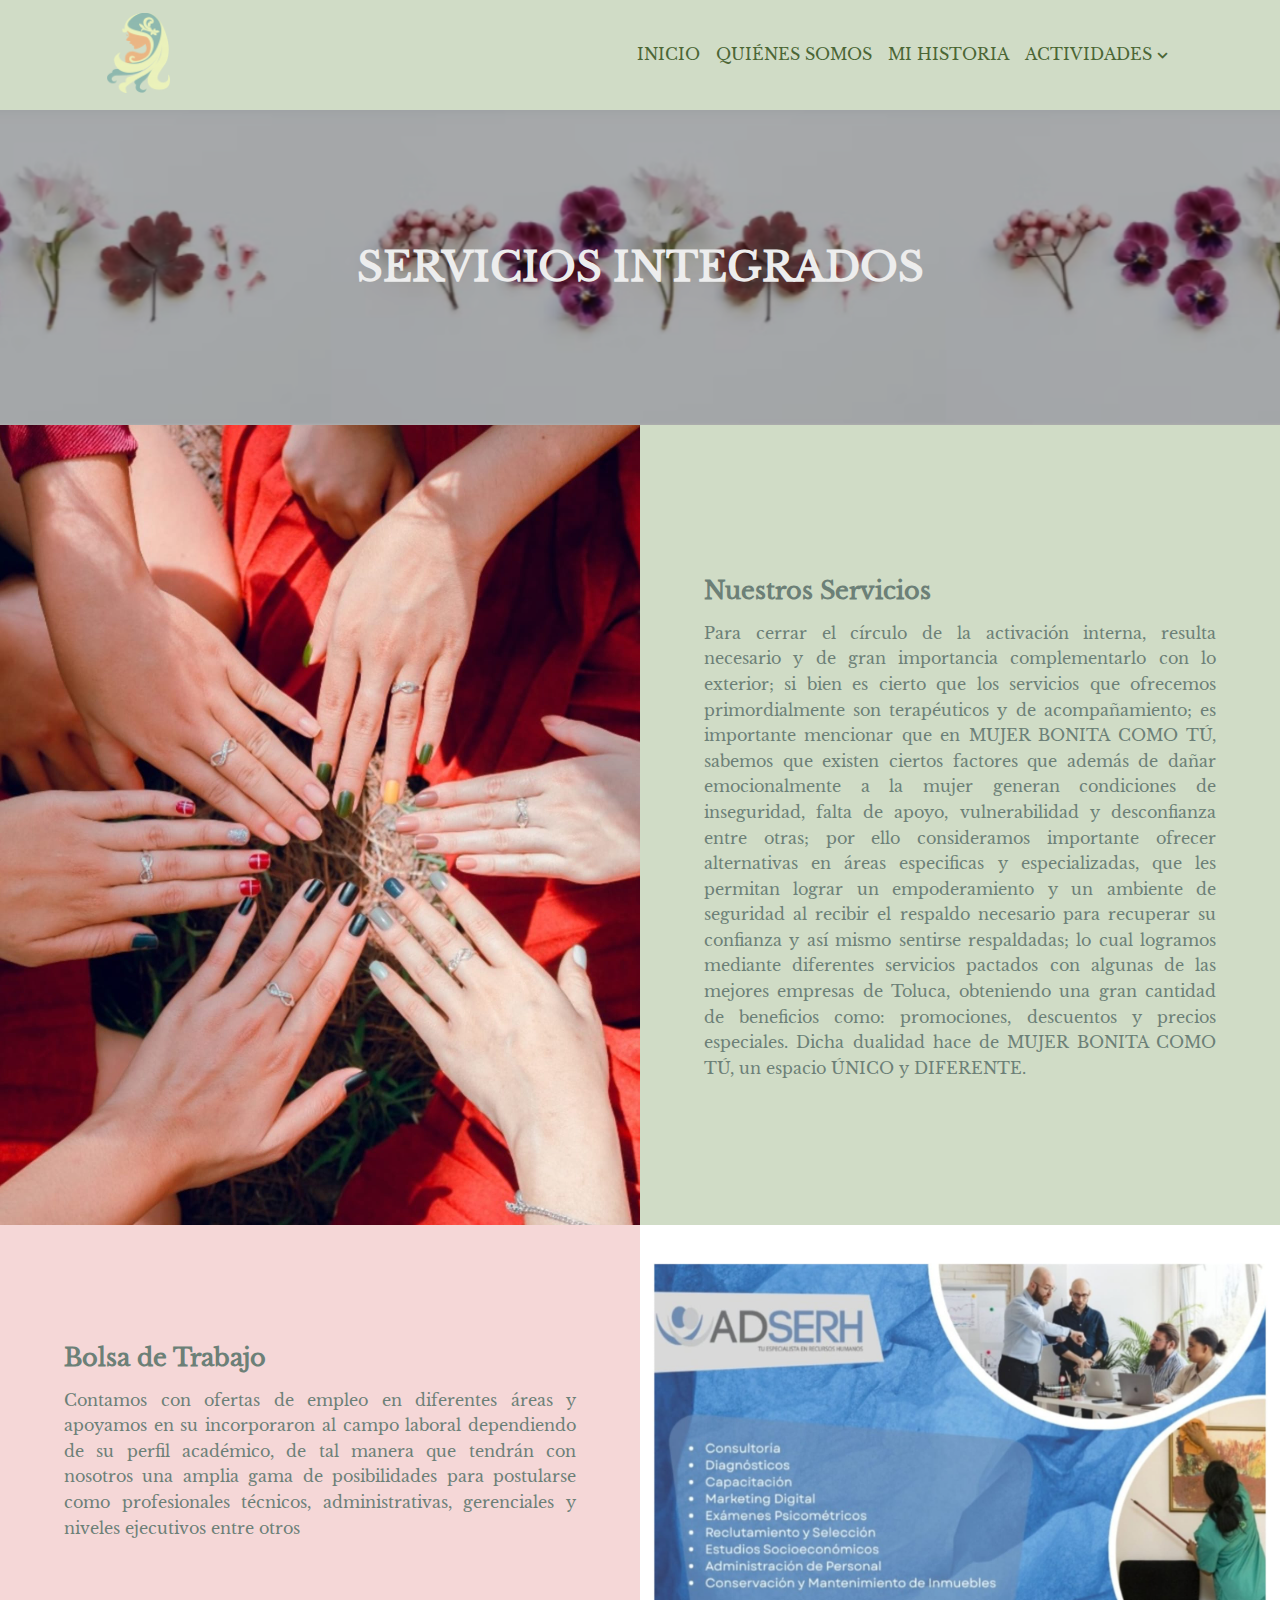
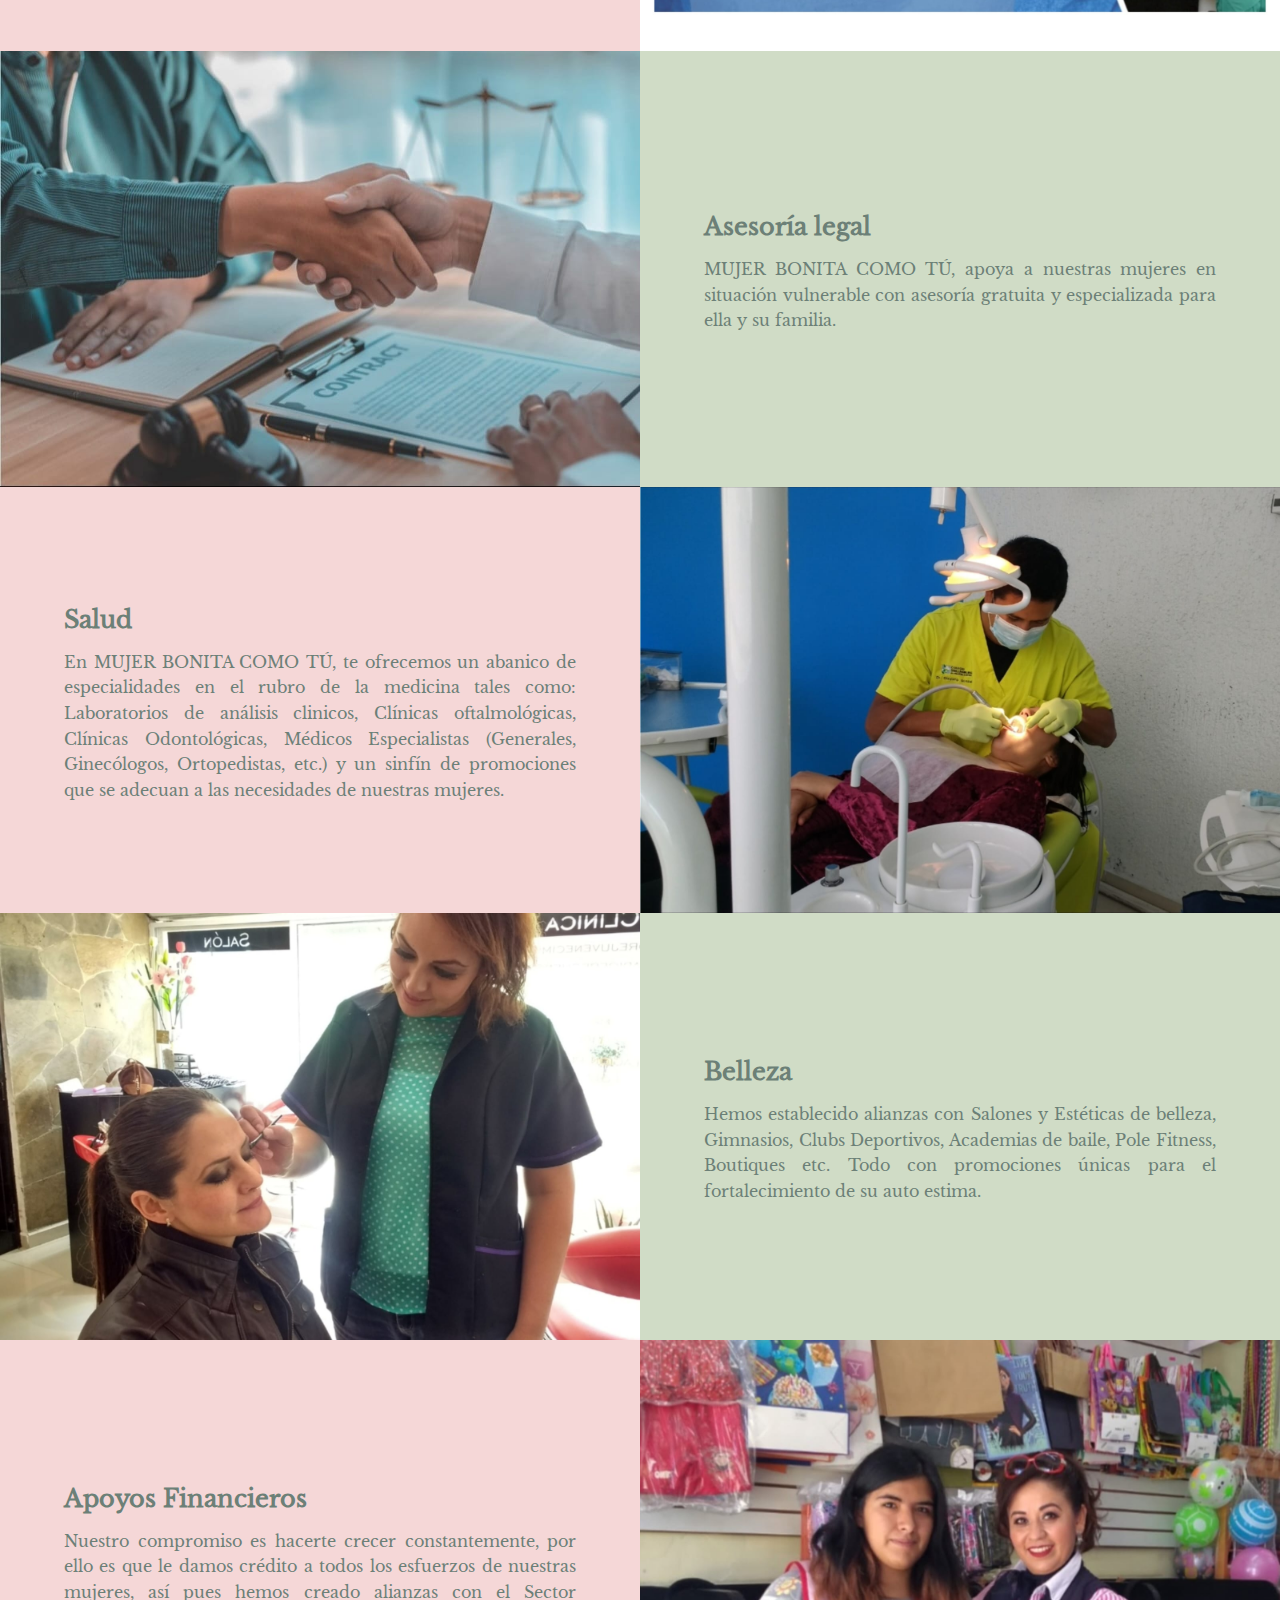
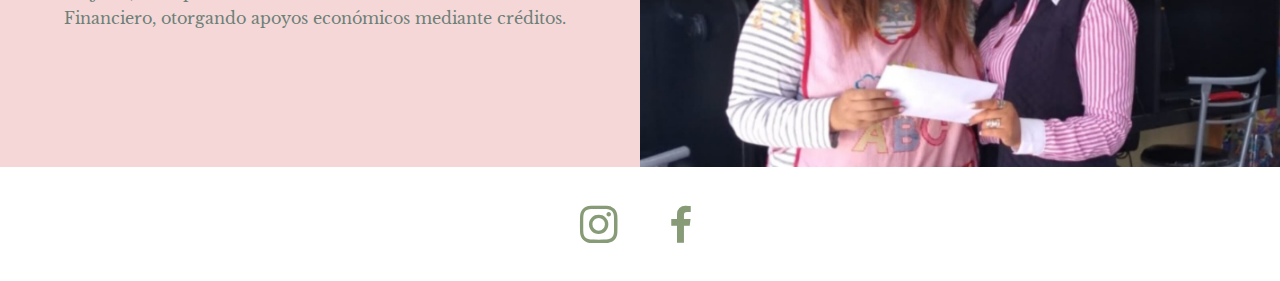
<file: servicios-integrados.html>
<!DOCTYPE html>
<html lang="es-MX">

<head>
    <meta charset="UTF-8">
    <meta name="viewport" content="width=device-width, initial-scale=1.0">
    <title>SERVICIOS INTEGRADOS - MUJER BONITA COMO TÚ</title>
    <!-- Favicon -->
    <link rel="shortcut icon" href="assets/favicon/favicon.ico" type="image/x-icon">
    <!-- CSS -->
    <link rel="stylesheet" href="assets/css/styles.css">
    <!-- Carrousel CSS -->
    <link rel="stylesheet" href="assets/css/carrousel.css">
    <!-- Boxicons CSS -->
    <link href='https://unpkg.com/boxicons@2.1.4/css/boxicons.min.css' rel='stylesheet'>
</head>

<body>
    <header class="header">
        <nav class="navbar">
            <div class="nav-logo"><a href="index.html"> <img src="assets/img/logo/logo.png" alt="Logo"></a>
            </div>
            <ul class="nav-menu">
                <li><a href="index.html">Inicio</a></li>
                <li><a href="quienes-somos.html">Quiénes Somos</a></li>
                <li><a href="mi-historia.html">Mi Historia</a></li>
                <li class="nav-item-dropdown">
                    <a href="actividades.html" class="dropdown-toggle">Actividades<i class='bx bx-chevron-down'></i></a>
                    <ul class="dropdown-menu">
                        <li><a href="servicios-integrados.html" class="active-link">Servicios Integrados</a></li>
                        <li><a href="consejo-directivo.html">Consejo Directivo</a></li>
                    </ul>
                </li>
            </ul>
            <button class="menu-toggle" aria-label="Abrir menú">☰</button>
        </nav>
    </header>

    <main>
        <!-- Sección 6 -->
        <div class="section">
            <div class="section-six">
                <h2>Servicios Integrados</h2>
            </div>
        </div>

        <!-- Servicios Integrados -->
        <div class="section-actividades">
            <div class="actividades">
                <!-- Item 1 -->
                <div class="actividad-item sec-rever">
                    <div class="actividad-imagen">
                        <img src="assets/img/servicios-integrados/servicios/nuestros-servicios-2.jpg"
                            alt="Nuestros Servicios">
                    </div>
                    <div class="actividad-contenido">
                        <h3>Nuestros Servicios</h3>
                        <p>Para cerrar el círculo de la activación interna, resulta necesario y de gran importancia
                            complementarlo con lo exterior; si bien es cierto que los servicios que ofrecemos
                            primordialmente son terapéuticos y de acompañamiento; es importante mencionar que en MUJER
                            BONITA COMO TÚ, sabemos que existen ciertos factores que además de dañar emocionalmente a la
                            mujer generan condiciones de inseguridad, falta de apoyo, vulnerabilidad y desconfianza
                            entre otras; por ello consideramos importante ofrecer alternativas en áreas especificas y
                            especializadas, que les permitan lograr un empoderamiento y un ambiente de seguridad al
                            recibir el respaldo necesario para recuperar su confianza y así mismo sentirse respaldadas;
                            lo cual logramos mediante diferentes servicios pactados con algunas de las mejores empresas
                            de Toluca, obteniendo una gran cantidad de beneficios como: promociones, descuentos y
                            precios especiales. Dicha dualidad hace de MUJER BONITA COMO TÚ, un espacio ÚNICO y
                            DIFERENTE.</p>
                    </div>
                </div>

                <!-- Item 2 -->
                <div class="actividad-item reverse rev">
                    <div class="actividad-imagen">
                        <img src="assets/img/servicios-integrados/servicios/bolsa-de-trabajo.jpg"
                            alt="Bolsa de Trabajo">
                    </div>
                    <div class="actividad-contenido">
                        <h3>Bolsa de Trabajo</h3>
                        <p>Contamos con ofertas de empleo en diferentes áreas y apoyamos en su incorporaron al campo
                            laboral dependiendo de su perfil académico, de tal manera que tendrán con nosotros una
                            amplia gama de posibilidades para postularse como profesionales técnicos, administrativas,
                            gerenciales y niveles ejecutivos entre otros</p>
                    </div>
                </div>

                <!-- Item 3 -->
                <div class="actividad-item sec-rever">
                    <div class="actividad-imagen">
                        <img src="assets/img/servicios-integrados/servicios/asesoria-legal.jpg" alt="Asesoria Legal">
                    </div>
                    <div class="actividad-contenido">
                        <h3>Asesoría legal</h3>
                        <p>MUJER BONITA COMO TÚ, apoya a nuestras mujeres en situación vulnerable con asesoría gratuita
                            y especializada para ella y su familia.</p>
                    </div>
                </div>

                <!-- Item 4 -->
                <div class="actividad-item reverse sec-rever">
                    <div class="actividad-imagen">
                        <img src="assets/img/servicios-integrados/servicios/salud.jpg" alt="Salud">
                    </div>
                    <div class="actividad-contenido">
                        <h3>Salud</h3>
                        <p>En MUJER BONITA COMO TÚ, te ofrecemos un abanico de especialidades en el rubro de la medicina
                            tales como: Laboratorios de análisis clinicos, Clínicas oftalmológicas, Clínicas
                            Odontológicas, Médicos Especialistas (Generales, Ginecólogos, Ortopedistas, etc.) y un
                            sinfín de promociones que se adecuan a las necesidades de nuestras mujeres.</p>
                    </div>
                </div>

                <!-- Item 5 -->
                <div class="actividad-item sec-rever">
                    <div class="actividad-imagen">
                        <img src="assets/img/servicios-integrados/servicios/bellleza.jpg" alt="Belleza">
                    </div>
                    <div class="actividad-contenido">
                        <h3>Belleza</h3>
                        <p>Hemos establecido alianzas con Salones y Estéticas de belleza, Gimnasios, Clubs Deportivos,
                            Academias de baile, Pole Fitness, Boutiques etc. Todo con promociones únicas para el
                            fortalecimiento de su auto estima.</p>
                    </div>
                </div>

                <!-- Item 6 -->
                <div class="actividad-item reverse sec-rever">
                    <div class="actividad-imagen">
                        <img src="assets/img/servicios-integrados/servicios/apoyo-financiero.jpg"
                            alt="Apoyos Financieros">
                    </div>
                    <div class="actividad-contenido">
                        <h3>Apoyos Financieros</h3>
                        <p>Nuestro compromiso es hacerte crecer constantemente, por ello es que le damos crédito a todos
                            los esfuerzos de nuestras mujeres, así pues hemos creado alianzas con el Sector Financiero,
                            otorgando apoyos económicos mediante créditos.</p>
                    </div>
                </div>
            </div>
        </div>

        <!-- Footer -->
        <footer>
            <a href="https://www.instagram.com/mujerbonitacomotu/" title="Instagram" target="_blank"><i
                    class='bx bxl-instagram'></i></a>
            <a href="https://www.facebook.com/mujerbonitacomotu/" title="Facebook" target="_blank"><i
                    class='bx bxl-facebook'></i></a>
        </footer>
    </main>

    <!-- Botón Ir arriba -->
    <button id="backToTop" class="back-to-top" aria-label="Ir arriba" title="Ir arriba">
        <svg xmlns="http://www.w3.org/2000/svg" viewBox="0 0 24 24" fill="none" stroke="currentColor" stroke-width="2"
            stroke-linecap="round" stroke-linejoin="round" aria-hidden="true">
            <path d="M12 19V5" />
            <path d="M5 12l7-7 7 7" />
        </svg>
    </button>

    <!-- Main JS -->
    <script src="assets/js/main.js"></script>

    <!-- Caarrousel JS -->
    <script src="assets/js/carrousel.js"></script>
</body>

</html>
</file>
<file: assets/css/styles.css>
@font-face {
        font-family: 'Libre Baskerville';
        src: url('../fonts/LibreBaskerville-Regular.ttf') format('truetype');
        font-weight: 400;
        font-style: normal;
    }

    :root {
        --color-bg-header: #D0DCC6;
        --color-text: #4b6635;
        --color-text-back: #6C8077;
        --color-hover: #879B76;
        --color-back: #F5D7D7;
        --color-int: #000000;
        --color-res: #999997;
        --color-con: #EDEDED;
        --color-com: #4BD1A0;
        --text-sections: #ffffff;
        --font-size-base: 16px;
    }

    * {
        font-family: 'Libre Baskerville', serif;
        box-sizing: border-box;
        word-spacing: normal;
        letter-spacing: normal;
        text-rendering: optimizeLegibility;
        scroll-behavior: smooth;
    }

    @media (prefers-reduced-motion: reduce) {
        html {
            scroll-behavior: auto;
        }
    }

    body {
        font-size: var(--font-size-base);
        margin: 0;
        padding: 0;
    }

    .header {
        background-color: var(--color-bg-header);
        padding: 0.8rem;
        text-transform: uppercase;
    }

    .navbar {
        display: flex;
        width: 85%;
        margin: 0 auto;
        justify-content: space-between;
        align-items: center;
    }

    .nav-logo img {
        height: 80px;
    }

    .nav-logo a {
        text-decoration: none;
        margin: 0;
        padding: 0;
    }

    .nav-menu {
        list-style: none;
        display: flex;
        gap: 1rem;
        margin: 0;
        padding: 0;
    }

    .nav-menu a {
        text-decoration: none;
        color: var(--color-text);
        transition: color 0.3s, border-bottom 0.3s;
        padding-bottom: 5px;
        position: relative;
    }

    .nav-menu a:hover {
        color: var(--color-hover);
    }

    .nav-menu a:hover::after,
    .nav-menu a.active-link::after {
        content: '';
        position: absolute;
        left: 0;
        bottom: 0;
        width: 100%;
        height: 3px;
        background-color: var(--color-hover);
    }

    .nav-menu li {
        padding: 14px 0;
    }

    .dropdown-menu {
        display: none;
        position: absolute;
        background-color: var(--text-sections);
        list-style: none;
        margin-top: 13px;
        padding: 0.7rem 1rem;
    }

    .dropdown-menu li {
        padding: 9px 0;
    }

    .nav-item-dropdown:hover .dropdown-menu {
        display: block;
    }

    .nav-item-dropdown i {
        background-color: var(--color-bg-header);
        font-size: 21px;
        vertical-align: sub;
    }

    .nav-item-dropdown {
        width: auto;
    }

    .menu-toggle {
        display: none;
        background: none;
        border: none;
        font-size: 2rem;
        color: var(--color-text);
        cursor: pointer;
    }

    .menu-toggle:hover {
        opacity: 0.7;
    }

    /* Hero */
    .hero {
        display: flex;
        justify-content: center;
        align-items: center;
        text-align: center;
        background-image: url('../img/inicio/hero/hero.jpg');
        background-repeat: no-repeat;
        background-position: center;
        background-size: cover;
        width: 100%;
        min-height: 100vh;
        box-sizing: border-box;
    }

    .hero-inner {
        max-width: 90vw;
        width: 100%;
    }

    .hero h1 {
        font-size: clamp(2rem, 4vw, 4.4rem);
        margin: 0;
        color: var(--color-bg-header);
    }

    .hero p {
        max-width: fit-content;
        margin: 0 auto;
        font-size: clamp(1rem, 3vw, 2.7rem);
        margin-top: 3rem;
        color: var(--color-bg-header);
    }

    .hero p::before,
    .hero p::after {
        content: '—';
    }

    /* Secciones */
    .section {
        max-width: 100%;
        height: auto;
        display: flex;
        flex-direction: column;
        justify-content: center;
        align-items: center;
        background-color: var(--color-bg-header);
    }

    .section-one {
        display: flex;
        justify-content: center;
        align-items: center;
        text-align: center;
        background-image: url('../img/inicio/secciones/seccion-one.png');
        background-repeat: no-repeat;
        background-position: center;
        background-size: cover;
        width: 100%;
        height: 50vh;
    }

    .section-one h2 {
        font-size: clamp(3rem, 2vw, 3rem);
        text-align: center;
        color: var(--color-text);
        width: 700px;
    }

    .section-two {
        display: flex;
        justify-content: center;
        align-items: center;
        text-align: center;
        align-self: center;
        background-image: url('../img/inicio/secciones/seccion-two.png');
        background-repeat: no-repeat;
        background-position: center;
        background-size: cover;
        width: 100%;
        height: 40vh;
    }

    .section-two h2 {
        font-size: clamp(3rem, 2vw, 3rem);
        text-align: left;
        color: var(--text-sections);
        width: 700px;
    }

    .section-three,
    .section-four,
    .section-five,
    .section-six,
    .section-seven {
        display: flex;
        justify-content: center;
        align-items: center;
        text-align: center;
        align-self: center;
        background-repeat: no-repeat;
        background-position: center;
        background-size: cover;
        width: 100%;
        height: 35vh;
    }

    .section-three {
        background-image: url('../img/inicio/secciones/seccion-three.png');
    }

    .section-four {
        background-image: url('../img/mi-historia/banner/banner-mi-historia.avif');
    }

    .section-four h2 {
        text-transform: uppercase;
        font-size: 40px;
        color: var(--text-sections);
    }

    .section-five {
        height: 50vh !important;
        background-image: url('../img/actividades/banner/banner-actividades.jpg');
        background-position: center 54%;
    }

    .section-five h2,
    .section-seven h2 {
        text-transform: uppercase;
        font-size: 40px;
        color: var(--text-sections);
    }

    .section-six {
        background-image: url('../img/servicios-integrados/banner/banner-servicios-integrados.png');
    }

    .section-six h2 {
        text-transform: uppercase;
        font-size: 40px;
        color: var(--color-con);
    }

    .section-seven {
        height: 50vh !important;
        background-image: url('../img/consejo-directivo/banner-consejo-directivo/banner-consejo-directivo.jpg');
    }

    /* Quiénes Somos */
    .banner-quienes-somos {
        display: flex;
        justify-content: center;
        align-items: center;
        max-width: 100%;
        width: 100%;
        height: 400px;
        background-image: url(../img/quienes-somos/banner/quienes-somos.jpg);
        background-position: center;
        background-size: cover;
        background-repeat: no-repeat;
    }

    .banner-quienes-somos h2 {
        text-transform: uppercase;
        font-size: 40px;
        color: var(--text-sections);
    }

    .quienes-somos {
        display: flex;
        flex-wrap: wrap;
        width: 100%;
    }

    .somos {
        display: flex;
        flex-direction: column;
        justify-content: center;
        align-items: center;
        align-self: center;
        padding: 1.5rem 5rem;
        width: 40%;
        background-color: var(--color-back);
    }

    .somos ul {
        padding: 0;
        text-align: justify;
    }

    .somos li {
        list-style: none;
    }

    .somos h3 {
        color: var(--color-text-back);
        font-style: italic;
    }

    .somos p {
        color: var(--color-hover);
        font-style: italic;
    }

    .img-somos {
        width: 60%;
        height: auto;
        background-image: url(../img/quienes-somos/quienes-somos-img/quienes-somos.avif);
        background-size: cover;
        background-position: center;
        background-repeat: no-repeat;
    }

    /* Valores */
    .valores {
        display: flex;
        flex-wrap: wrap;
        width: 100%;
    }

    .int,
    .res,
    .con,
    .com {
        width: 25%;
        height: 500px;
        display: flex;
        flex-direction: column;
        align-items: center;
        padding: 2rem;
        box-sizing: border-box;
    }

    .int {
        background-color: var(--color-int);
        color: var(--text-sections);
    }

    .res {
        background-color: var(--color-res);
        color: var(--text-sections);
    }

    .con {
        background-color: var(--color-con);
    }

    .com {
        background-color: var(--color-com);
    }

    .valores ul {
        padding: 0;
        margin: 0;
        width: 100%;
        text-align: center;
    }

    .valores li {
        list-style: none;
        margin-bottom: 1.5rem;
    }

    .valores li:last-child {
        margin-bottom: 0;
    }

    .valores img {
        width: 100px;
        height: auto;
        margin: 0 auto;
        display: block;
    }

    .valores h4 {
        font-size: 18px;
        text-transform: uppercase;
        text-align: center;
        margin: 1rem 0;
        width: 100%;
    }

    .res h4,
    .con h4 {
        color: var(--color-com);
    }

    .valores p {
        text-align: justify;
        width: 65%;
        margin: 0 auto;
        padding: 0;
        hyphens: auto;
    }

    /* Media Query */
    @media (max-width: 1230px) {
        .valores p {
            width: 90%;
        }
    }

    @media (max-width: 1050px) {
        .valores p {
            width: 95%;
        }
    }

    @media (max-width: 900px) {

        .int,
        .res,
        .con,
        .com {
            width: 50%;
            height: auto;
            min-height: 400px;
        }
    }

    /* Mi historia */
    .section-historia {
        display: flex;
        width: 100%;
        height: auto;
        background-color: var(--text-sections);
    }

    .mi-historia {
        display: flex;
        width: 75%;
        margin: 0 auto;
        flex-direction: column;
        box-sizing: border-box;
        background-color: var(--color-back);
    }

    .mi-historia ul {
        list-style: none;
        padding: 0;
        margin: 0;
    }

    .historia li,
    .inf-historia li {
        padding: 0 4rem;
        text-align: justify;
        color: var(--color-hover);
    }

    .historia h3 {
        color: var(--color-text-back);
        font-size: 24px;
    }

    .historia h3::after {
        content: "";
        width: 50px;
        height: 0.2rem;
        margin-top: 1rem;
        background-color: var(--color-text-back);
        display: block;
    }

    .historia-back {
        display: flex;
        justify-content: center;
        align-items: center;
    }

    .img-historia,
    .img-historia-two {
        max-width: 100%;
        width: 50%;
        height: auto;
    }

    .img-historia img,
    .img-historia-two img {
        width: 100%;
        height: auto;
        background-size: cover;
        background-position: 100%;
    }

    .historia,
    .inf-historia {
        width: 50%;
    }

    .inf-historia-two {
        width: 100%;
    }

    .inf-historia-two ul {
        margin-top: 3rem;
        margin-bottom: 4rem;
    }

    .inf-historia-two li {
        padding: 0.5rem 4rem;
        text-align: justify;
        color: var(--color-hover);
    }

    .inf-historia-two h3 {
        color: var(--color-text-back);
        font-size: 20px;
        margin: 0;
    }

    /* Actividades */
    .section-actividades {
        width: 100%;
    }

    .actividades {
        max-width: 100%;
        width: 100%;
    }

    .actividad-item {
        display: flex;
        align-items: center;
        background-color: var(--color-bg-header);
    }

    .actividad-item.reverse {
        flex-direction: row-reverse;
        background-color: var(--color-back);
    }

    .actividad-imagen,
    .actividad-contenido {
        flex: 0 0 50%;
        max-width: 50%;
        box-sizing: border-box;
    }

    .actividad-imagen img {
        width: 100%;
        height: auto;
        display: block;
    }

    .actividad-contenido h3 {
        font-size: 1.5rem;
        margin-bottom: 1rem;
        padding: 0 4rem;
        color: var(--color-text-back);
    }

    .actividad-contenido p {
        line-height: 1.6;
        padding: 0 4rem;
        text-align: justify;
        color: var(--color-text-back);
    }

    /* Consejo Directivo */
    .section-consejo-directivo {
        max-width: 100%;
        width: 100%;
        height: auto;
    }

    .consejo-directivo {
        max-width: 100%;
        width: 100%;
        height: auto;
        display: flex;
        flex-direction: row;
    }

    .consejo {
        width: 40%;
        height: auto;
        display: flex;
        flex-direction: column;
        background-color: var(--color-back);
    }

    .consejo ul {
        list-style: none;
        padding: 0;
        margin: 3rem 5rem;
        text-align: justify;
    }

    .consejo h3 {
        text-align: left;
        color: var(--color-text-back);
    }

    .consejo p {
        font-size: 15px;
        color: var(--color-text-back);
    }

    .img-consejo {
        width: 60%;
        height: auto;
        display: flex;
    }

    .img-consejo img {
        width: 100%;
        height: auto;
        object-fit: cover;
        background-size: cover;
    }

    .mar-top {
        margin-top: 1.5rem !important;
    }

    /* Media queries */
    @media (max-width: 1100px) {
        .consejo ul {
            margin: 1rem 3rem;
        }
    }

    @media (max-width: 1080px) {

        .consejo,
        .img-consejo {
            width: 50%;
        }
    }

    @media (max-width: 980px) {
        .consejo-directivo {
            flex-direction: column;
        }

        .consejo {
            width: 100%;
        }

        .img-consejo {
            width: 95%;
            margin-top: 2rem !important;
            margin: 0 auto;
            border-radius: 7px;
        }

        .img-consejo img {
            width: 70%;
            height: auto;
            margin: 0 auto;
        }

        .consejo ul {
            margin: 3rem 3rem;
        }
    }

    @media (max-width: 768px) {
        .consejo ul {
            margin: 1.5rem;
        }

        .img-consejo img {
            width: 80%;
            max-height: 700px;
            border-radius: 7px;
        }
    }

    @media (max-width: 480px) {
        .consejo ul {
            margin: 2rem;
        }

        .img-consejo {
            width: 90%;
        }

        .img-consejo img {
            width: 90%;
            max-height: 550px;
        }

        .consejo p {
            font-size: 14px;
        }

        .mar-top {
            font-size: 1.1rem;
        }
    }

    /* Diseño de colores */
    .colores {
        display: flex;
        justify-content: center;
        align-items: center;
        align-self: center;
        max-width: 100%;
        width: 100%;
        height: auto;
    }

    .clr-vde {
        width: 25%;
        height: 40px;
        background-color: var(--color-bg-header);
    }

    .clr-bco {
        width: 75%;
        height: 40px;
        display: flex;
        flex-direction: column;
        justify-content: center;
        align-items: center;
        background-color: var(--text-sections);
    }

    .cols-sec {
        height: 180px;
    }

    .clr-bco h2 {
        color: var(--color-hover);
        font-size: 45px;
        text-transform: uppercase;
    }

    /* Footer */
    footer {
        display: flex;
        justify-content: center;
        align-items: center;
        align-self: center;
        gap: 2rem;
        padding: 2rem 0;
        background-color: var(--text-sections);
    }

    footer a {
        text-decoration: none;
    }

    footer i {
        font-size: 50px;
        vertical-align: middle;
        color: var(--color-hover);
    }

    footer i:hover {
        color: var(--color-text);
    }

    /* Botón Ir Arriba */
    .back-to-top {
        position: fixed;
        right: 1.9rem;
        bottom: 1.9rem;
        width: 48px;
        height: 48px;
        display: grid;
        place-items: center;
        border: none;
        border-radius: 50px;
        color: var(--text-sections);
        background-color: var(--color-hover);
        box-shadow: var(--shadow);
        cursor: pointer;
        transition: transform 0.7s ease, opacity 0.7s ease, visibility 0.7s ease, background-color 0.7s ease;
        opacity: 0;
        visibility: hidden;
        transform: translateY(12px);
    }

    .back-to-top:hover {
        transform: translateY(6px);
        background-color: var(--color-text);
    }

    .back-to-top:active {
        transform: translateY(0);
    }


    .back-to-top.show {
        opacity: 1;
        visibility: visible;
        transform: translateY(0);
    }


    .back-to-top svg {
        width: 24px;
        height: 24px;
    }

    /* Media Query */

    /* 1200px */
    @media (max-width: 1200px) {
        .mi-historia {
            width: 85%;
        }

        .somos,
        .img-somos {
            width: 50%;
        }

        .somos {
            padding: 1.2rem 3rem;
        }

    }

    /* 1080px */
    @media (max-width: 1080px) {

        .section-one h2,
        .section-two h2 {
            font-size: clamp(2.7rem, 2vw, 3rem);
            width: 500px;
        }

        .somos,
        .img-somos {
            width: 50%;
        }

        .somos {
            padding: 1.2rem 2rem;
        }

        .mi-historia {
            width: 100%;
        }

        .historia li,
        .inf-historia li {
            padding: 0 3rem;
        }
    }

    /* 800px */
    @media (max-width: 870px) {
        .mi-historia ul {
            margin-top: 1rem;
            margin-bottom: 1rem;
        }
    }

    /* 768px */
    @media (max-width: 768px) {
        .nav-menu {
            display: none;
            flex-direction: column;
            background-color: var(--color-bg-header);
            position: absolute;
            top: 110px;
            left: 0;
            text-align: center;
            width: 100%;
        }

        .nav-menu.active {
            display: flex;
        }

        .menu-toggle {
            display: block;
        }

        .dropdown-menu {
            max-width: 100%;
            width: 100%;
            padding: 0.5rem 0;
            left: 0;
            right: 0;
            background-color: var(--color-bg-header);
        }

        .nav-item-dropdown {
            max-width: fit-content;
            width: auto;
            margin: 0 auto;
        }

        .nav-item-dropdown .dropdown-menu {
            display: block;
        }

        .dropdown-menu li {
            padding: 14px 0;
        }

        .nav-item-dropdown i {
            display: none;
        }

        .hero {
            display: flex;
            justify-content: center;
            align-items: flex-start;
            text-align: center;
            background-size: cover;
            background-position: top;
        }

        .hero h1 {
            font-size: clamp(2rem, 3vw, 4.4rem);
            text-wrap: balance;
        }

        .hero p {
            margin-top: 2rem;
        }

        .hero-inner {
            display: flex;
            flex-direction: column;
            justify-content: center;
            align-items: center;
            align-self: center;
        }

        .section-one,
        .section-two {
            height: 30vh;
        }

        .section-one h2,
        .section-two h2 {
            font-size: clamp(2rem, 2vw, 3rem);
            width: 500px;
        }

        .section-two h2 {
            width: 450px;
        }

        .section-four h2,
        .section-six h2 {
            font-size: 30px;
        }

        .somos,
        .img-somos {
            width: 100%;
            min-height: 400px;
        }

        .historia-back {
            width: 100%;
            flex-direction: column;
        }

        .historia,
        .inf-historia {
            width: 90%;
        }

        .mi-historia ul {
            margin-bottom: 0;
        }

        .historia li,
        .inf-historia li {
            padding: 0 2rem;
        }

        .inf-historia li {
            margin-top: 1.5rem;
            margin-bottom: 1.5rem;
        }

        .img-historia,
        .img-historia-two {
            width: 80%;
        }

        .img-historia img {
            margin-top: 5rem;
            border-radius: 7px;
        }

        .img-historia-two img {
            border-radius: 7px;
        }

        .actividad-item,
        .actividad-item.reverse {
            flex-direction: column;
        }

        .actividad-imagen,
        .actividad-contenido {
            flex: 0 0 100%;
            max-width: 100%;
            padding: 0;
        }

        .actividad-imagen {
            order: 2;
        }

        .actividad-contenido h3 {
            padding: 0 2rem;
        }

        .actividad-contenido p {
            margin-bottom: 2.5rem;
            padding: 0 2rem;
        }

        #oc {
            display: none;
        }
    }

    /* 650px */
    @media (max-width: 650px) {
        .hero h1 {
            font-size: clamp(1.5rem, 2vw, 3rem);
        }

        .hero p {
            font-size: clamp(1.2rem, 3vw, 2.7rem);
        }

        .section-one h2,
        .section-two h2 {
            font-size: clamp(1.5rem, 2vw, 3rem);
            width: 380px;
        }

        .section-two h2 {
            width: 330px;
        }

        .banner-quienes-somos h2 {
            font-size: 30px;
        }

        .clr-bco h2 {
            font-size: 35px;
        }
    }

    /* 480px */
    @media (max-width: 480px) {
        .hero h1 {
            font-size: clamp(1.5rem, 2vw, 3rem);
        }

        .hero p {
            font-size: clamp(1.1rem, 3vw, 2.7rem);
        }

        .navbar {
            width: 80%;
        }

        .section-one,
        .section-two {
            height: 25vh;
        }

        .section-one {
            height: 30vh;
            background-position: left;
        }

        .section-one h2 {
            font-size: clamp(1.3rem, 2vw, 3rem);
            width: 330px;
            margin-bottom: 6rem;
        }

        .section-two h2 {
            width: 280px;
        }

        .section-three {
            height: 25vh;
        }

        .int,
        .res,
        .con,
        .com {
            width: 100%;
        }

        .int p,
        .res p,
        .con p,
        .com p {
            width: 75%;
        }

        .banner-quienes-somos h2 {
            font-size: 25px;
        }

        .clr-bco h2 {
            font-size: 30px;
        }

        .historia li,
        .inf-historia li {
            padding: 0 1rem;
        }


        .inf-historia-two li {
            padding: 0.5rem 2.3rem;
        }

        .img-historia img {
            margin-top: 3rem;
        }

        .img-historia,
        .img-historia-two {
            width: 82%;
        }

        .inf-historia-two ul {
            margin-top: 1.5rem;
            margin-bottom: 2rem;
        }

        .actividades {
            width: 95%;
            margin: 0 auto;
        }

        .actividad-contenido h3,
        .actividad-contenido p {
            padding: 0 2rem;
        }

        .actividad-contenido h3 {
            margin-top: 2rem;
        }

        .actividad-imagen {
            margin-bottom: 0;
        }

        .section-five h2 {
            font-size: 30px;
        }

        .section-six h2 {
            font-size: 33px;
        }

        .section-seven h2 {
            font-size: 33px;
            width: 60%;
        }
    }

    /* 380px */
    @media (max-width: 380px) {

        .hero h1,
        .section-one h2,
        .section-two h2 {
            font-size: clamp(1.3rem, 2vw, 3rem);
        }

        .section-one {
            height: 40vh;
            background-position: left;
        }

        .section-one h2 {
            width: 260px;
        }

        .section-two h2 {
            width: 250px;
        }

        .section-four h2 {
            font-size: 24px;
        }

        .hero p {
            font-size: clamp(0.7rem, 3vw, 2.7rem);
        }

        .banner-quienes-somos h2 {
            font-size: 20px;
        }

        .somos {
            padding: 1.5rem 2rem;
        }

        .int,
        .res,
        .con,
        .com {
            min-height: 500px;
        }

        .int p,
        .res p,
        .con p,
        .com p {
            width: 90%;
        }

        .clr-bco h2 {
            font-size: 25px;
        }

        .img-historia,
        .img-historia-two {
            width: 80%;
        }

        .inf-historia-two li {
            padding: 0.5rem 2.1rem;
        }

        .actividades {
            width: 100%;
            margin: 0 auto;
            margin-top: 0;
            padding: 0 0.5rem;
        }

        .actividad-contenido h3,
        .actividad-contenido p {
            padding: 0 1rem;
        }

        .actividad-contenido h3 {
            font-size: 20px;
            margin-top: 2rem;
        }

        .section-five h2,
        .section-six h2,
        .section-seven h2 {
            font-size: 24px;
        }
    }

    /* 180px */
    @media (max-width: 180px) {

        .section-one h2,
        .section-two h2 {
            font-size: clamp(0.5rem, 2vw, 3rem);
        }

        .section-one {
            height: 60vh;
        }

        .section-one h2 {
            width: 120px;
            margin-bottom: 3rem;
        }

        .section-two h2 {
            width: 150px;
        }
    }
</file>
<file: assets/css/carrousel.css>
@font-face {
     font-family: 'Libre Baskerville';
     src: url('../fonts/LibreBaskerville-Regular.ttf') format('truetype');
     font-weight: 400;
     font-style: normal;
 }

 :root {
     --color-bg-header: #D0DCC6;
     --color-text: #4b6635;
     --color-hover: #879B76;
     --font-size-base: 16px;
     --text-sections: #ffffff;
 }

 * {
     font-family: 'Libre Baskerville', serif;
 }

 /* Carrousel */
 .carrousel-section {
     background-color: var(--text-sections);
     padding: 5rem;
 }

 .carousel-container {
     max-width: 800px;
     width: 100%;
     overflow: hidden;
     position: relative;
     border-radius: 10px;
     box-shadow: 0 4px 8px rgba(0, 0, 0, 0.1);
 }

 .carousel {
     display: flex;
     transition: transform 0.5s ease;
 }

 .carousel img {
     width: calc(100% / 3 - 10px);
     min-width: calc(100% / 3 - 10px);
     height: auto;
     aspect-ratio: 1/1;
     object-fit: cover;
     border-radius: 10px;
     flex-shrink: 0;
     margin: 0 5px;
     cursor: pointer;
     transition: transform 0.3s;
 }

 .carousel img:hover {
     transform: scale(1.03);
 }

 .thumbnails-container {
     width: 100%;
     max-width: 800px;
     overflow-x: auto;
     padding: 10px 0;
     margin-top: 15px;
 }

 .thumbnails {
     display: flex;
     gap: 8px;
     padding: 0 10px;
 }

 .thumbnails img {
     width: 70px;
     height: 70px;
     object-fit: cover;
     border-radius: 5px;
     border: 2px solid transparent;
     cursor: pointer;
     opacity: 0.7;
     transition: all 0.3s;
 }

 .thumbnails img:hover,
 .thumbnails img.thumb-active {
     opacity: 1;
     border: 2px solid #333;
     transform: scale(1.05);
 }

 /* Modal */
 .modal {
     display: none;
     position: fixed;
     top: 0;
     left: 0;
     width: 100%;
     height: 100%;
     background-color: rgba(0, 0, 0, 0.9);
     justify-content: center;
     align-items: center;
     flex-direction: column;
     z-index: 1000;
 }

 .modal img {
     max-width: 90%;
     max-height: 90%;
     border-radius: 10px;
     box-shadow: 0 0 20px rgba(0, 0, 0, 0.5);
 }

 .modal .nav {
     position: absolute;
     top: 50%;
     transform: translateY(-50%);
     font-size: 3em;
     color: white;
     cursor: pointer;
     padding: 15px;
     user-select: none;
     border-radius: 50%;
     transition: all 0.3s;
 }

 .modal .nav:hover {
     color: rgb(196, 196, 196);
 }

 .modal .prev {
     left: 5%;
 }

 .modal .next {
     right: 5%;
 }

 .close {
     position: absolute;
     top: 20px;
     right: 40px;
     font-size: 2.5em;
     color: white;
     cursor: pointer;
     transition: all 0.3s;
 }

 .close:hover {
     transform: scale(1.2);
 }

 .carousel-nav {
     display: flex;
     justify-content: center;
     gap: 20px;
     margin-top: 15px;
     position: relative;
     width: 100%;
     max-width: 800px;
 }

 .carousel-nav button {
     position: absolute;
     color: black;
     background-color: transparent;
     border: none;
     border-radius: 5px;
     font-size: 60px;
     cursor: pointer;
     transition: color 0.3s;
     z-index: 10;
 }

 .carousel-nav button:hover {
     color: #777777;
 }

 .btn-1 {
     left: -55px;
     top: -250px;
     transform: translateY(100%);
 }

 .btn-2 {
     right: -50px;
     top: -100px;
     transform: translateY(-90%);
 }

 /* Ocultar scrollbar */
 .thumbnails-container::-webkit-scrollbar {
     height: 5px;
 }

 .thumbnails-container::-webkit-scrollbar-track {
     background: #f1f1f1;
 }

 .thumbnails-container::-webkit-scrollbar-thumb {
     background: #888;
     border-radius: 5px;
 }

 .thumbnails-container::-webkit-scrollbar-thumb:hover {
     background: #555;
 }

 /* Alianzas */
 .alianzas {
     display: flex;
     flex-direction: column;
     align-items: center;
     margin-top: 2.5rem;
 }

 .alianzas h2 {
     font-size: clamp(2.5rem, 2vw, 3rem);
     color: var(--color-hover);
     text-transform: uppercase;
     text-decoration: underline;
 }

 .brand-showcase {
     position: relative;
     width: 100%;
     max-width: 500px;
     overflow: hidden;
     background: transparent;
     border-radius: 8px;
 }

 .brand-showcase::before,
 .brand-showcase::after {
     content: '';
     position: absolute;
     top: 0;
     width: 50px;
     height: 100%;
     z-index: 2;
     pointer-events: none;
 }

 .brand-showcase::before {
     left: 0;
     background: linear-gradient(to right, #ffffffb4, transparent);
 }

 .brand-showcase::after {
     right: 0;
     background: linear-gradient(to left, #ffffffb4, transparent);
 }

 .brand-track {
     width: calc(14 * (100px + 10px));
     display: flex;
     gap: 10px;
     scroll-behavior: smooth;
     overflow-x: auto;
     scrollbar-width: none;
     box-shadow: 0 2px 8px rgba(255, 0, 0, 0.979);
     animation: scroll-infinite 21s linear infinite;
 }

 .brand-track::-webkit-scrollbar {
     display: none;
 }

 /* Animación */
 @keyframes scroll-infinite {
     0% {
         transform: translateX(0);
     }

     100% {
         transform: translateX(calc(-50% + 55px));
     }
 }

 .brand-item {
     flex: 0 0 auto;
     width: 100px;
     height: 100px;
     background: #fff;
     border-radius: 8px;
     overflow: hidden;
     box-shadow: 0 2px 8px rgba(0, 0, 0, 0.1);
 }

 .brand-item img {
     width: 100%;
     height: 100%;
     object-fit: contain;
 }

 .brand-item:hover img {
     filter: grayscale(100%);
 }

 .brand-btn {
     position: absolute;
     top: 50%;
     transform: translateY(-50%);
     border: none;
     color: rgb(54, 54, 54);
     background-color: transparent;
     font-size: 45px;
     cursor: pointer;
 }

 .brand-left {
     left: -4px;
     z-index: 1000 !important;
 }

 .brand-right {
     right: -4px;
 }

 /* Media Query */
 @media (max-width: 1024px) {
     .carrousel-section {
         width: 77%;
     }

     .carousel img {
         height: auto;
     }

     .carousel-nav button {
         font-size: 50px;
     }

     .btn-1 {
         top: -200px;
         left: -45px;
     }

     .btn-2 {
         top: -65px;
         right: -40px;
     }

     .alianzas h2 {
         width: 500px;
         font-size: clamp(2.2rem, 2vw, 3rem);
         text-align: center;
     }
 }

 @media (max-width: 768px) {

     .carrousel-section {
         width: 85%;
     }

     .carousel-nav button {
         font-size: 40px;
         background-color: rgb(228, 228, 228);
     }

     .thumbnails img {
         width: 60px;
         height: 60px;
     }

     .btn-1 {
         top: -200px;
         left: -45px;
     }

     .btn-2 {
         top: -90px;
         right: -40px;
     }

     .alianzas h2 {
         font-size: clamp(1.8rem, 2vw, 3rem);
     }
 }

 @media (max-width: 600px) {
     .carousel-nav button {
         font-size: 40px;
     }

     .btn-1 {
         top: -168px;
         left: -45px;
     }

     .btn-2 {
         top: -60px;
         right: -40px;
     }

     .alianzas h2 {
         width: 400px;
         font-size: clamp(1.8rem, 2vw, 3rem);
     }
 }

 @media (max-width: 500px) {
     .brand-item {
         width: 80px;
         height: 80px;
     }

     .carousel-nav button {
         font-size: 40px;
     }

     .btn-1 {
         top: -149px;
         left: -45px;
     }

     .btn-2 {
         top: -49px;
         right: -40px;
     }

     .alianzas h2 {
         width: 300px;
     }
 }

 @media (max-width: 480px) {

     .carrousel-section,
     .carousel-container {
         width: 100%;
     }

     .carousel img {
         width: 100%;
         height: 100%;
     }

     .carousel-nav button {
         font-size: 30px;
     }

     .thumbnails img {
         width: 65px;
         height: 65px;
     }

     .btn-1 {
         top: -185px;
         left: -35px;
     }

     .btn-2 {
         top: -99px;
         right: -33px;
     }

     .alianzas h2 {
         font-size: clamp(1.5rem, 2vw, 3rem);
     }
 }

 @media (max-width: 340px) {
     .btn-1 {
         top: -150px;
         left: -35px;
     }

     .btn-2 {
         top: -67px;
         right: -33px;
     }

     .alianzas h2 {
         width: 250px;
         font-size: clamp(1.2rem, 2vw, 3rem);
     }
 }

 @media (max-width: 180px) {

     .carrousel-section {
         padding: 2.5rem;
     }

     .carousel-nav button {
         font-size: 20px;
     }

     .btn-1 {
         top: -100px;
         left: -30px;
     }

     .btn-2 {
         top: -40px;
         right: -30px;
     }

     .thumbnails img {
         width: 35px;
         height: 35px;
     }

     .alianzas h2 {
         width: auto;
     }
 }
</file>
